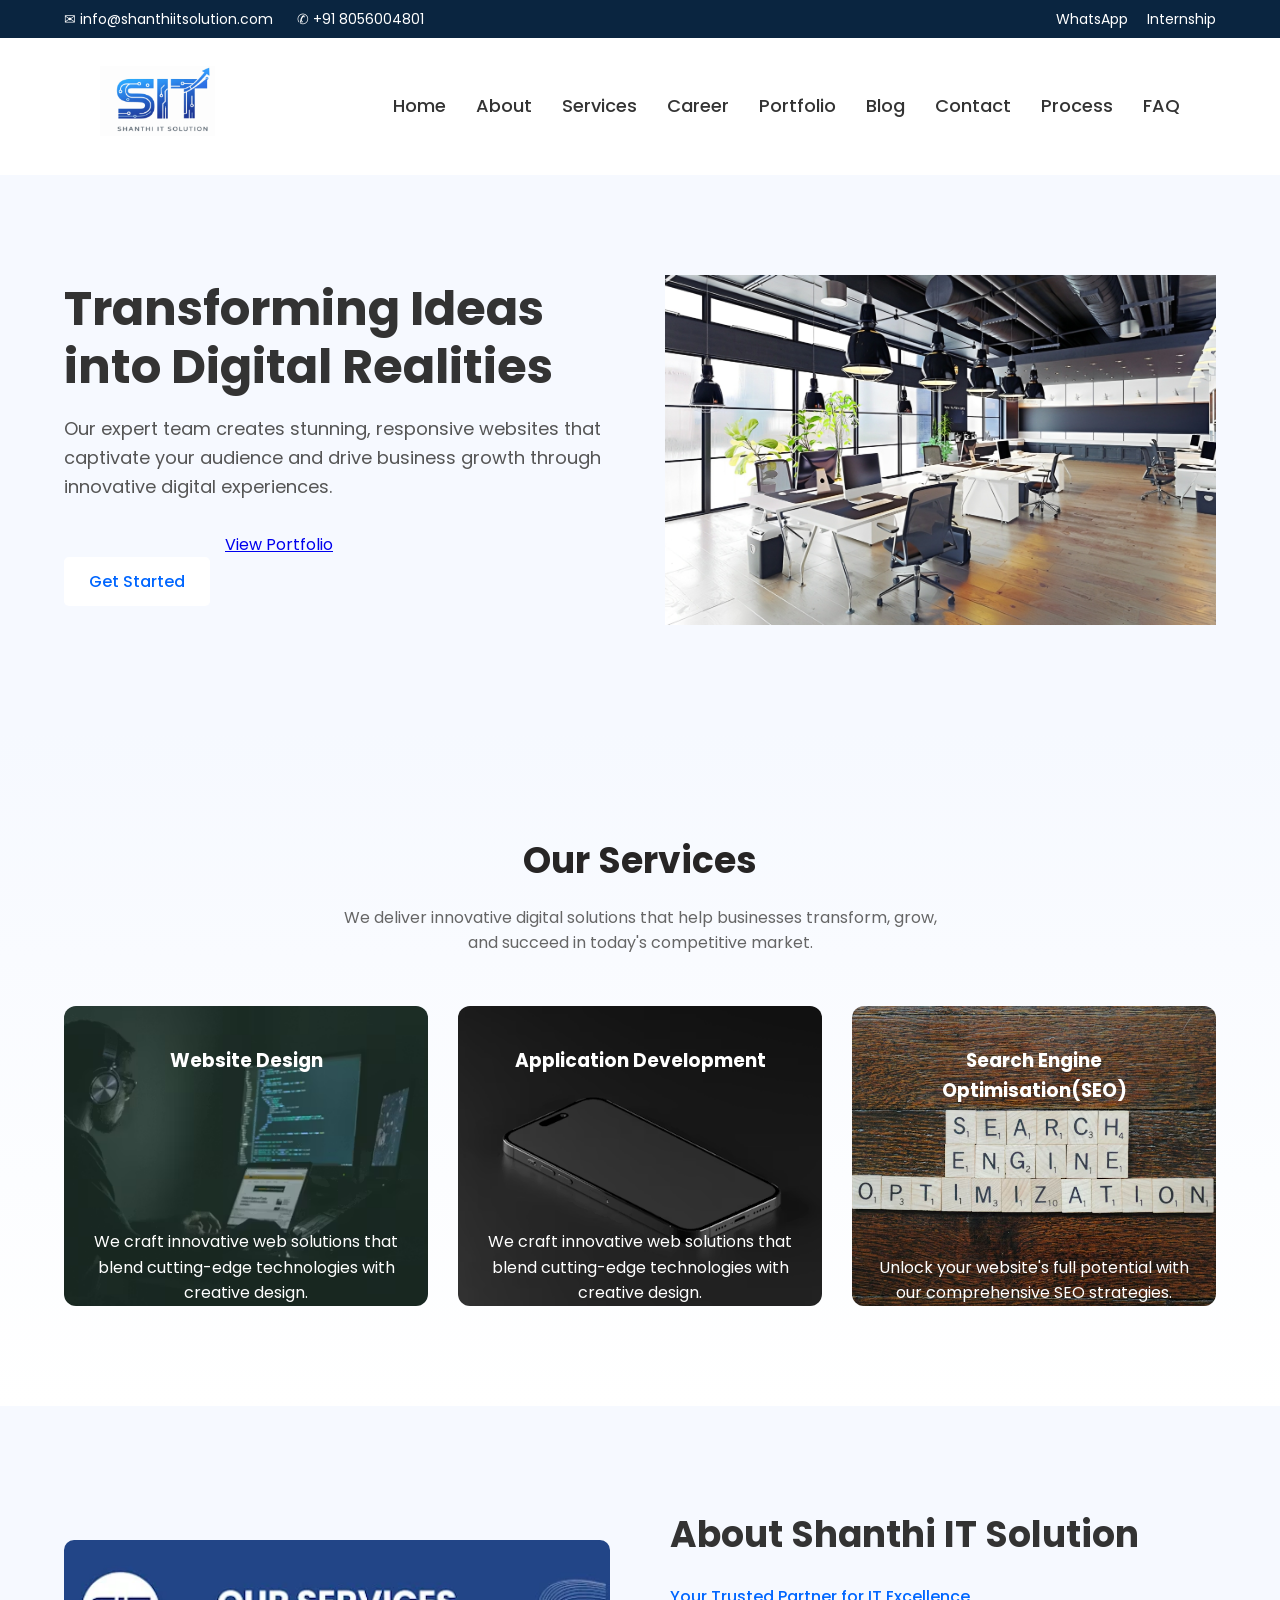
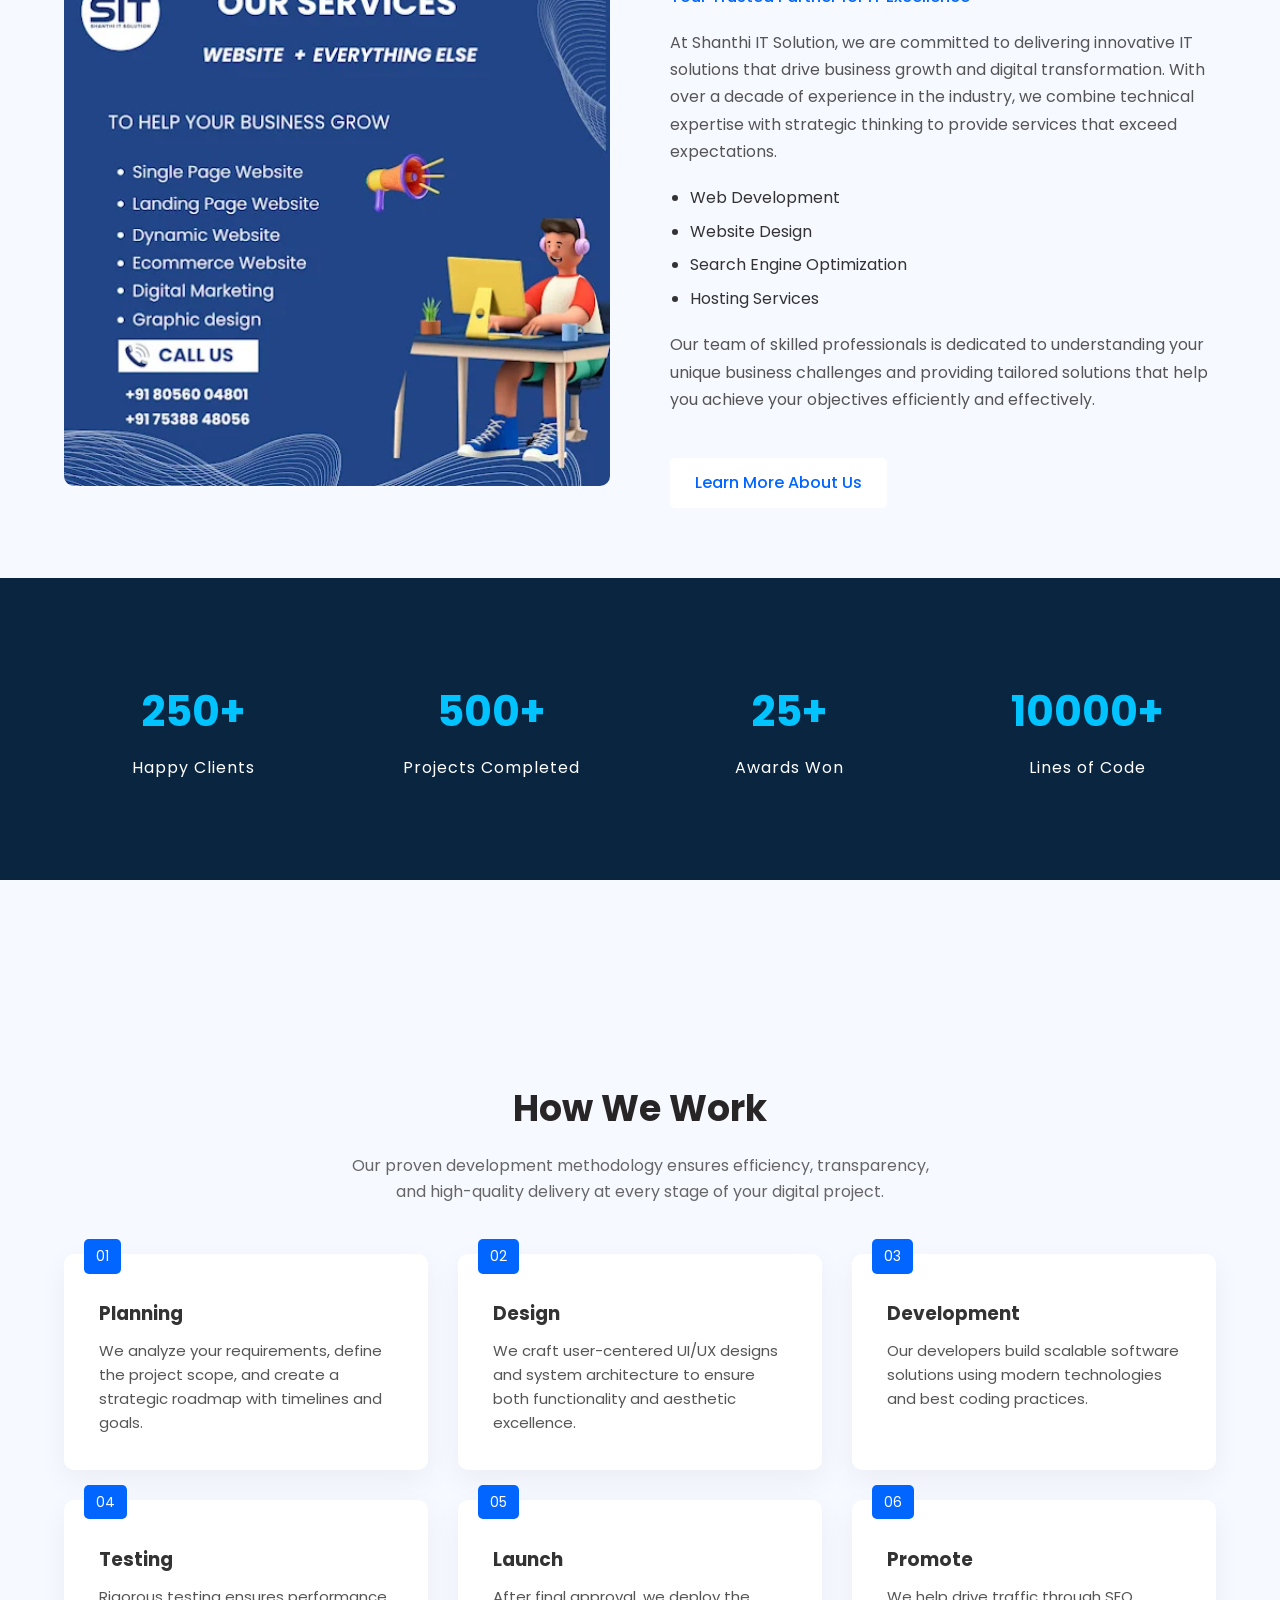
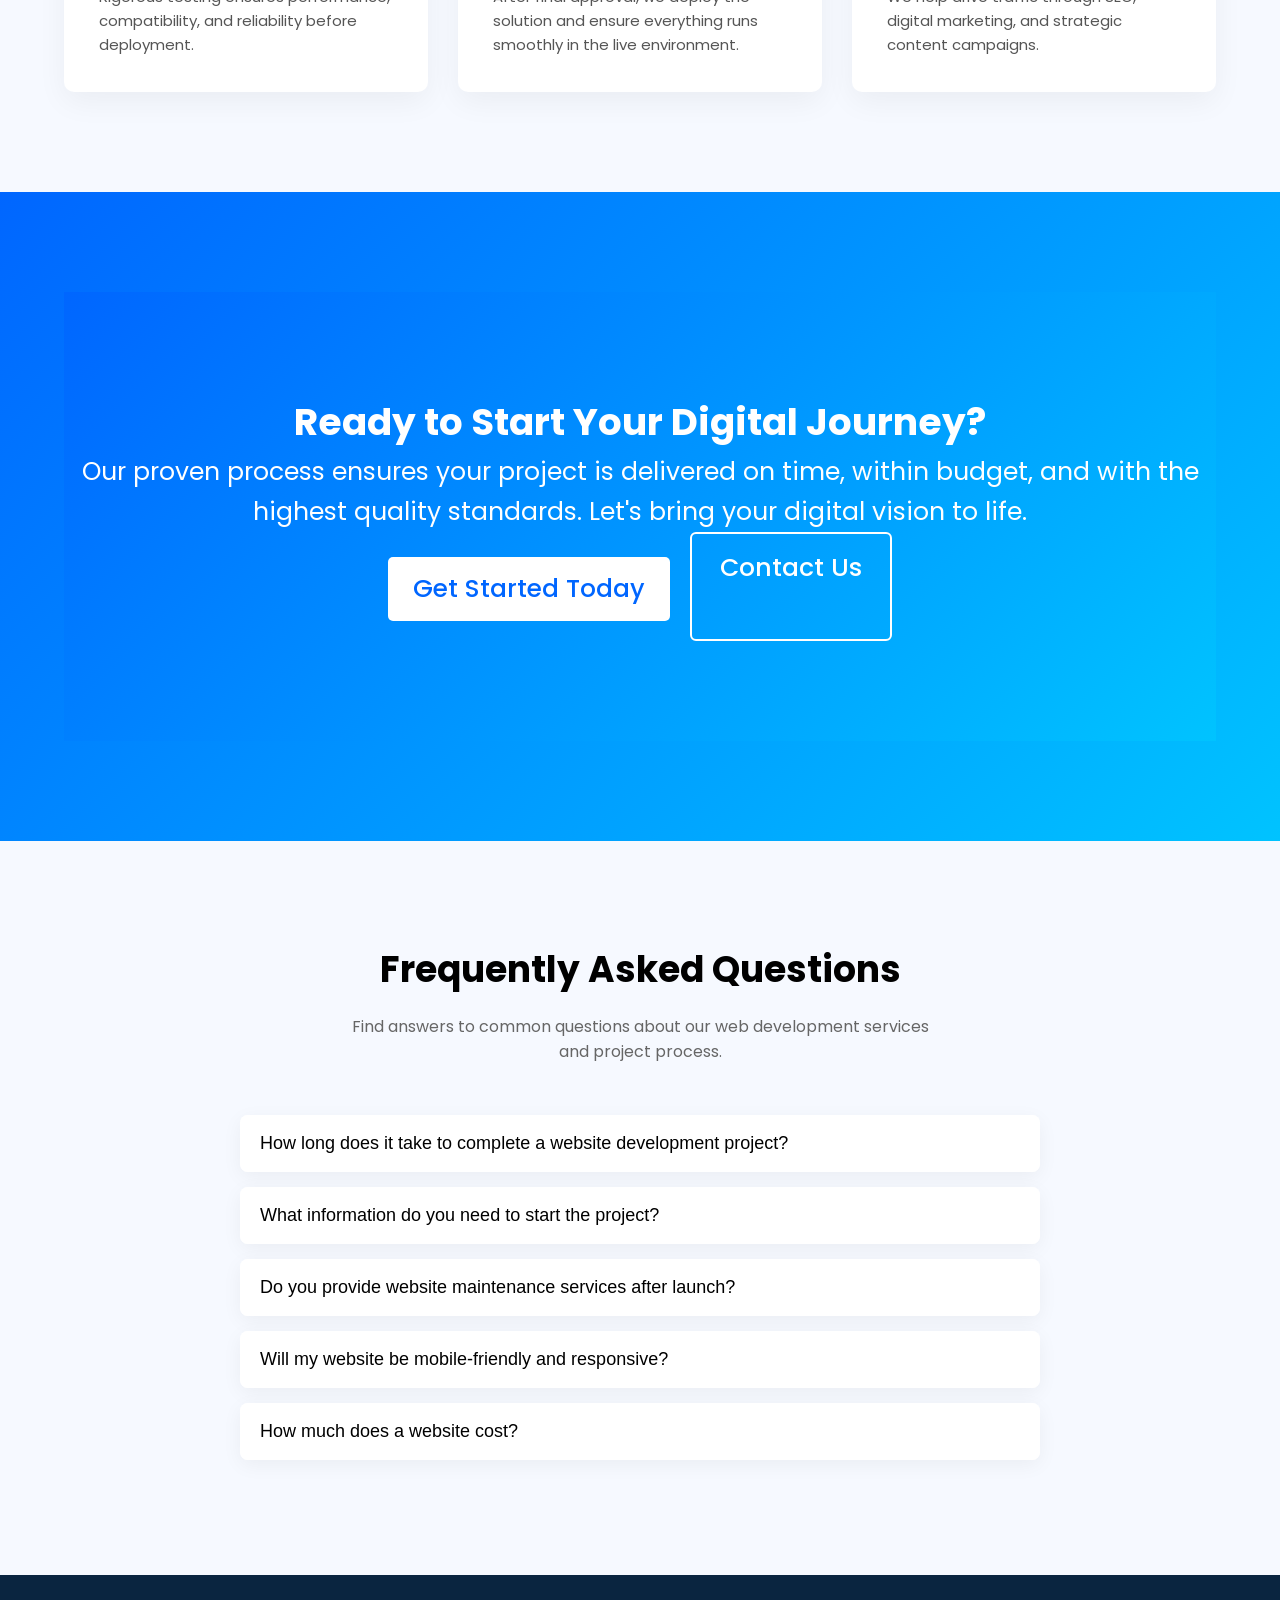
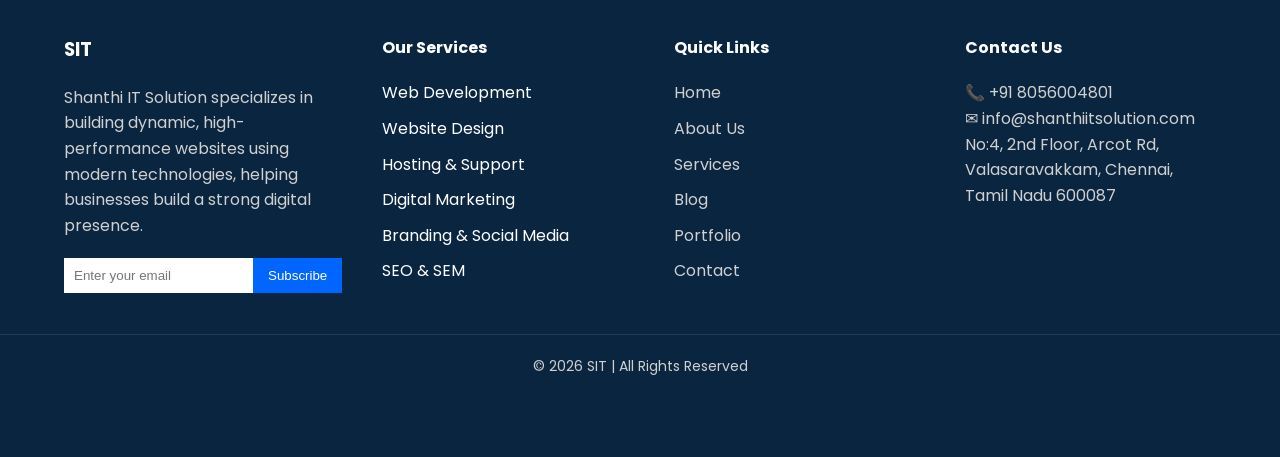
<file: index.html>
<!DOCTYPE html>
<html lang="en">

<head>

<meta charset="UTF-8">
<meta name="viewport" content="width=device-width, initial-scale=1.0">

<title>Shanthi IT Solution | Digital Transformation Company</title>

<link rel="stylesheet" href="css/style.css">
<link rel="stylesheet" href="css/responsive.css">

<link rel="preconnect" href="https://fonts.googleapis.com">
<link href="https://fonts.googleapis.com/css2?family=Poppins:wght@300;400;500;600;700&display=swap" rel="stylesheet">

</head>

<div>


<!-- TOP BAR -->

<div class="topbar">

<div class="container">

<div class="contact-left">

<span>✉ info@shanthiitsolution.com</span>
<span>✆ +91 8056004801</span>

</div>

<div class="contact-right">

<a href="#">WhatsApp</a>
<a href="#">Internship</a>

</div>

</div>

</div>



<!-- NAVBAR -->

<header class="navbar">

<div class="container nav-container">

<div class="logo">
<a href="index.html">
<img src="images/sit-logo.png" alt="SIT Logo">
</a>
</div>
<nav>

<ul class="nav-menu">

<li><a href="index.html">Home</a></li>
<li><a href="about.html">About</a></li>
<li><a href="services.html">Services</a></li>
<li><a href="#career">Career</a></li>
<li><a href="portfolio.html">Portfolio</a></li>
<li><a href="blog.html">Blog</a></li>
<li><a href="contact.html">Contact</a></li>
<li><a href="#process">Process</a></li>
<li><a href="#faq">FAQ</a></li>

</ul>

</nav>


<div class="menu-toggle">&#9776;

</div>

</header>



<!-- HERO SECTION -->

<section class="hero">

<div class="container hero-grid">

<div class="hero-text">

<h1>
Transforming Ideas into Digital Realities
</h1>

<p>

Our expert team creates stunning, responsive websites
that captivate your audience and drive business growth
through innovative digital experiences.

</p>

<div class="hero-buttons">

<a href="#" class="btn-primary">Get Started</a>

<a href="#" class="btn-outline">View Portfolio</a>

</div>

</div>


<div class="hero-image">

<img src="images/image1.jpg" alt="IT Solutions">

</div>

</div>

</section>





<section id="services" class="services">

<div class="container">

<div class="section-header">
<h2 class="our-services-h2">Our Services</h2>
<p>
We deliver innovative digital solutions that help businesses
transform, grow, and succeed in today's competitive market.
</p>
</div>

<div class="services-grid">

<!-- CARD 1 -->
<div class="featured-card">
<div class="card-overlay">
<h3 class="web-development">Website Design</h3>
<p>
We craft innovative web solutions that blend cutting-edge technologies with creative design.
</p>

</div>
</div>

<!-- CARD 2 -->
<div class="featured-card">
<div class="card-overlay">
<h3 class="web-development">Application Development</h3>
<p>
We craft innovative web solutions that blend cutting-edge technologies with creative design.
</p>

</div>
</div>

<!-- CARD 3 -->
<div class="featured-card">
<div class="card-overlay">
<h3 class="web-development">Search Engine Optimisation(SEO)</h3>
<p>
Unlock your website's full potential with our comprehensive SEO strategies.</p>

</div>
</div>

</div> <!-- services-grid -->

</div> <!-- container -->

</section>


<!-- ABOUT SECTION -->

<section id="about" class="about">

<div class="container about-grid">

<div class="about-image">

<img src="images/about.jpg" alt="About Shanthi IT Solution">

</div>


<div class="about-content">

<h2>About Shanthi IT Solution</h2>

<h4>Your Trusted Partner for IT Excellence</h4>

<p>
At Shanthi IT Solution, we are committed to delivering innovative IT solutions
that drive business growth and digital transformation. With over a decade
of experience in the industry, we combine technical expertise with strategic
thinking to provide services that exceed expectations.
</p>

<ul class="about-list">

<li>Web Development</li>
<li>Website Design</li>
<li>Search Engine Optimization</li>
<li>Hosting Services</li>

</ul>

<p>
Our team of skilled professionals is dedicated to understanding your
unique business challenges and providing tailored solutions that help
you achieve your objectives efficiently and effectively.
</p>

<a href="#" class="btn-primary">Learn More About Us</a>

</div>

</div>

<!-- STATISTICS SECTION -->
<section id="portfolio" class="portfolio">

<section class="stats">

<div class="container stats-grid">

<div class="stat-box">

<h2 class="counter" data-target="250">250+</h2>
<p>Happy Clients</p>

</div>


<div class="stat-box">

<h2 class="counter" data-target="500">500+</h2>
<p>Projects Completed</p>

</div>


<div class="stat-box">

<h2 class="counter" data-target="25">25+</h2>
<p>Awards Won</p>

</div>


<div class="stat-box">

<h2 class="counter" data-target="10000">10000+</h2>
<p>Lines of Code</p>

</div>

</div>

</section>
</section>

</section>


<!-- WORK PROCESS SECTION -->


<section id="process" class="process">

<div class="container">

<div class="section-header">

<h2 class="our-services-h2">How We Work</h2>

<p>
Our proven development methodology ensures efficiency,
transparency, and high-quality delivery at every stage
of your digital project.
</p>

</div>


<div class="process-grid">

<div class="process-card">

<span class="step-number">01</span>

<h3>Planning</h3>

<p>
We analyze your requirements, define the project scope,
and create a strategic roadmap with timelines and goals.
</p>

</div>


<div class="process-card">

<span class="step-number">02</span>

<h3>Design</h3>

<p>
We craft user-centered UI/UX designs and system architecture
to ensure both functionality and aesthetic excellence.
</p>

</div>


<div class="process-card">

<span class="step-number">03</span>

<h3>Development</h3>

<p>
Our developers build scalable software solutions using
modern technologies and best coding practices.
</p>

</div>


<div class="process-card">

<span class="step-number">04</span>

<h3>Testing</h3>

<p>
Rigorous testing ensures performance, compatibility,
and reliability before deployment.
</p>

</div>


<div class="process-card">

<span class="step-number">05</span>

<h3>Launch</h3>

<p>
After final approval, we deploy the solution and ensure
everything runs smoothly in the live environment.
</p>

</div>


<div class="process-card">

<span class="step-number">06</span>

<h3>Promote</h3>

<p>
We help drive traffic through SEO, digital marketing,
and strategic content campaigns.
</p>

</div>

</div>

</div>

</section>

<!-- CALL TO ACTION SECTION -->

<section id="blog" class="blog">

<div class="container blog">

<h2>Ready to Start Your Digital Journey?</h2>

<p>
Our proven process ensures your project is delivered on time,
within budget, and with the highest quality standards.
Let's bring your digital vision to life.
</p>

<div class="blog-buttons">

<a href="#contact" class="btn-primary">Get Started Today</a>

<a href="#contact" class="btn-outline-light">Contact Us</a>

</div>

</div>

</section>

<!-- FAQ SECTION -->

<section id="faq" class="faq">

<div class="container">

<div class="section-header">

<h2>Frequently Asked Questions</h2>

<p>
Find answers to common questions about our web development
services and project process.
</p>

</div>

<div class="faq-container">

<div class="faq-item">

<button class="faq-question">
How long does it take to complete a website development project?
</button>

<div class="faq-answer">
<p>
The timeline depends on the complexity of the project.
A standard business website typically takes 2–4 weeks,
while complex platforms may take longer.
</p>
</div>

</div>


<div class="faq-item">

<button class="faq-question">
What information do you need to start the project?
</button>

<div class="faq-answer">
<p>
We usually require your business details, branding materials,
content, feature requirements, and examples of websites you like.
</p>
</div>

</div>


<div class="faq-item">

<button class="faq-question">
Do you provide website maintenance services after launch?
</button>

<div class="faq-answer">
<p>
Yes. We offer ongoing maintenance, updates, security monitoring,
and technical support to ensure your website runs smoothly.
</p>
</div>

</div>


<div class="faq-item">

<button class="faq-question">
Will my website be mobile-friendly and responsive?
</button>

<div class="faq-answer">
<p>
Absolutely. Every website we build is optimized for all devices
including desktops, tablets, and smartphones.
</p>
</div>

</div>


<div class="faq-item">

<button class="faq-question">
How much does a website cost?
</button>

<div class="faq-answer">
<p>
Pricing varies depending on the scope, features, and complexity
of the website. Contact us for a customized quote.
</p>
</div>

</div>

</div>

</div>

</section>

<!-- FOOTER -->

<footer class="footer">

<div class="container footer-grid">

<!-- COLUMN 1 -->

<div class="footer-about">

<h3>SIT</h3>

<p>
Shanthi IT Solution specializes in building dynamic,
high-performance websites using modern technologies,
helping businesses build a strong digital presence.
</p>

<div class="newsletter">

<input type="email" placeholder="Enter your email">
<button>Subscribe</button>

</div>

</div>


<!-- COLUMN 2 -->

<div class="footer-services">

<h4>Our Services</h4>

<ul>

<li>Web Development</li>
<li>Website Design</li>
<li>Hosting & Support</li>
<li>Digital Marketing</li>
<li>Branding & Social Media</li>
<li>SEO & SEM</li>

</ul>

</div>


<!-- COLUMN 3 -->

<div class="footer-links">

<h4>Quick Links</h4>

<ul>

<li><a href="index.html">Home</a></li>
<li><a href="about.html">About Us</a></li>
<li><a href="services.html">Services</a></li>
<li><a href="blog.html">Blog</a></li>
<li><a href="portfolio.html">Portfolio</a></li>
<li><a href="contact.html">Contact</a></li>

</ul>

</div>


<!-- COLUMN 4 -->
 <section id="career" class="career">
<section id="contact" class="contact">
<div class="footer-contact">

<h4>Contact Us</h4>

<p>📞 +91 8056004801</p>

<p>✉ info@shanthiitsolution.com</p>

<p>
No:4, 2nd Floor, Arcot Rd,<br>
Valasaravakkam, Chennai,<br>
Tamil Nadu 600087
</p>

</div>
</section>
</section>

</div>


<div class="footer-bottom">

<p>© 2026 SIT | All Rights Reserved</p>

</div>

</footer>

<script src="js/script.js"></script>

<script>
document.addEventListener("DOMContentLoaded", () => {

  const cards = document.querySelectorAll('.featured-card');

  const observer = new IntersectionObserver((entries, observer) => {
    entries.forEach((entry) => {
      if(entry.isIntersecting){
        entry.target.classList.add('show');
        observer.unobserve(entry.target);
      }
    });
  }, {
    threshold: 0.2
  });

  cards.forEach((card) => {
    observer.observe(card);
  });

});


</script>
</body>
</html>
</file>
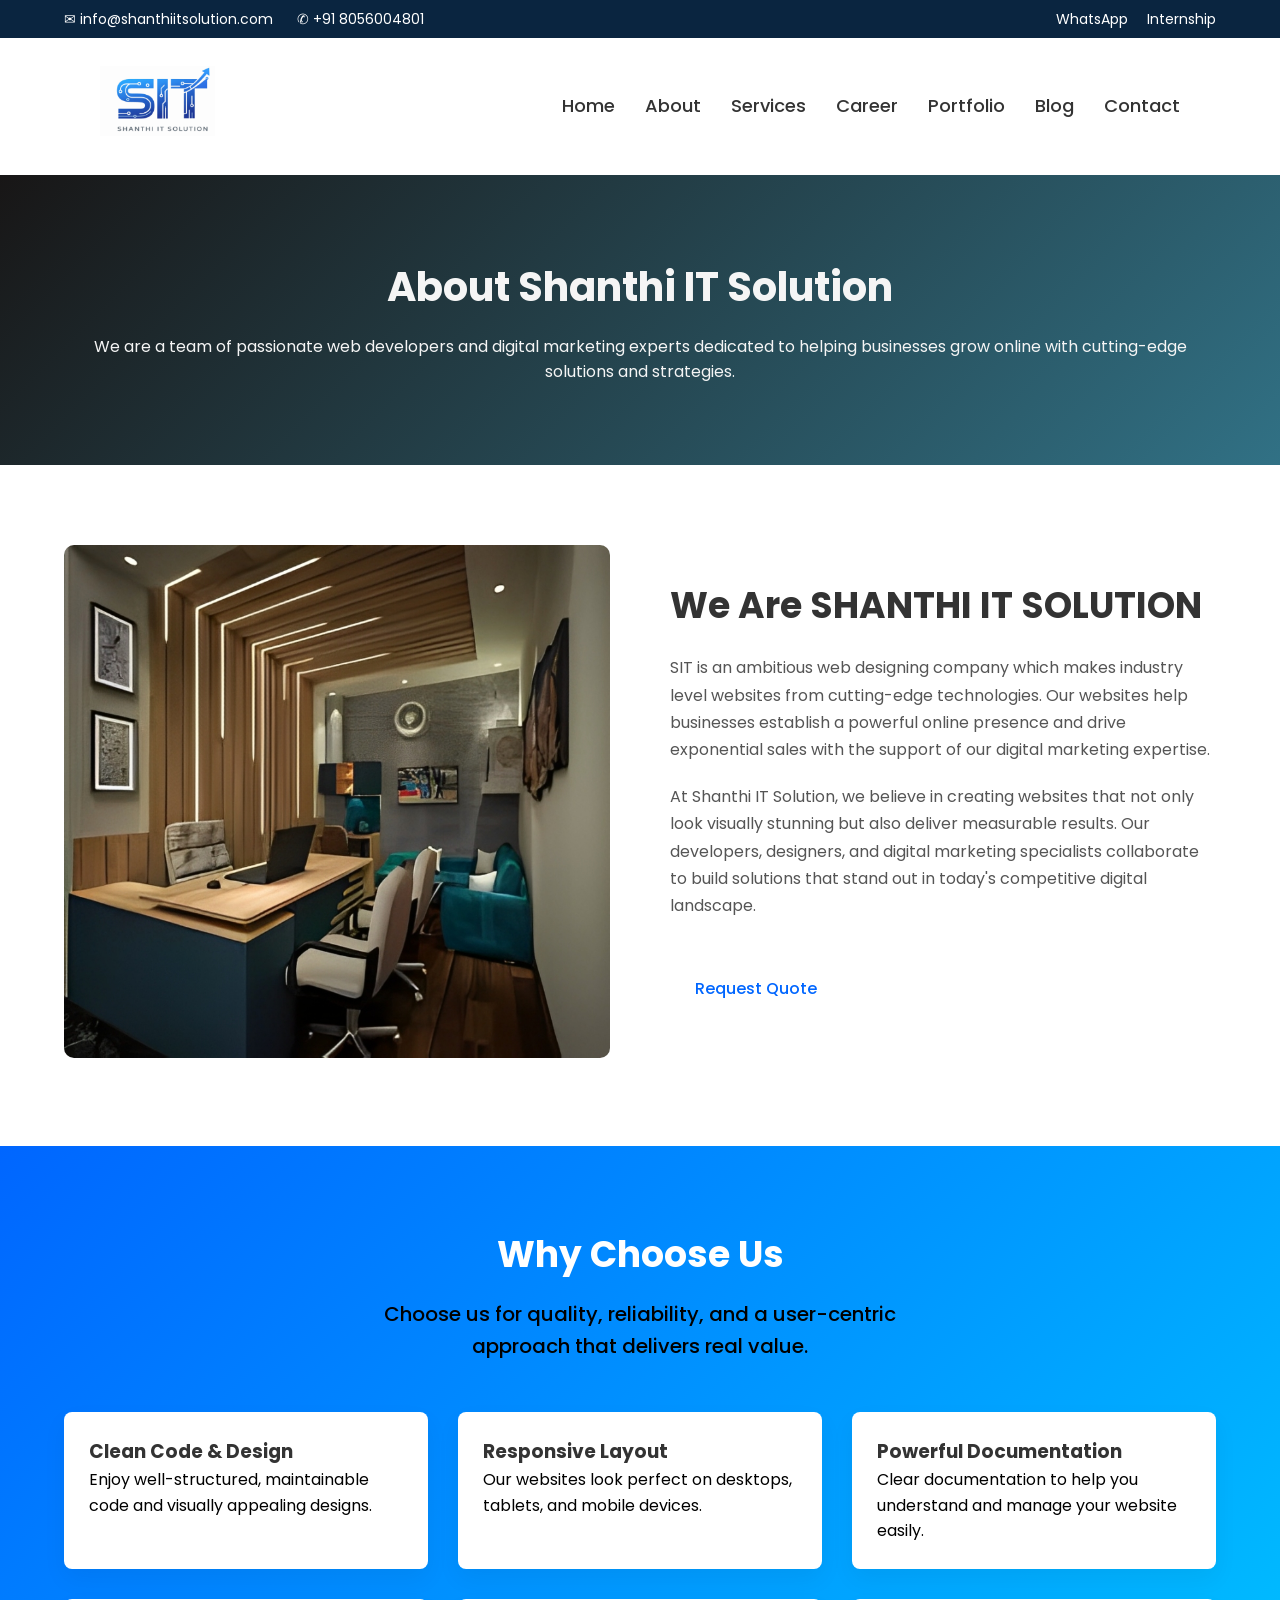
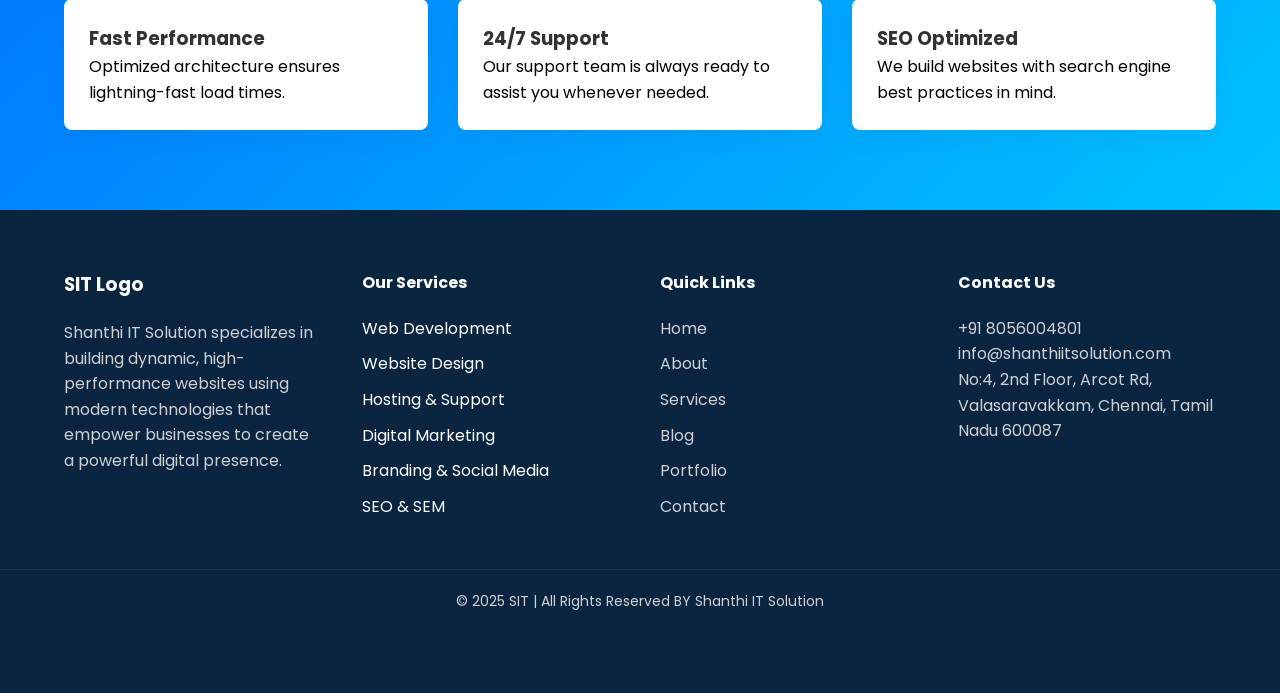
<file: about.html>
<!DOCTYPE html>
<html lang="en">

<head>
<meta charset="UTF-8">
<meta name="viewport" content="width=device-width, initial-scale=1.0">

<title>About | Shanthi IT Solution</title>

<link rel="stylesheet" href="css/style.css">
<link rel="stylesheet" href="css/responsive.css">

<link href="https://fonts.googleapis.com/css2?family=Poppins:wght@300;400;500;600;700&display=swap" rel="stylesheet">

</head>

<body>

<!-- TOP BAR -->

<div class="topbar">
<div class="container">

<div class="contact-left">
<span>✉ info@shanthiitsolution.com</span>
<span>✆ +91 8056004801</span>
</div>

<div class="contact-right">
<a href="#">WhatsApp</a>
<a href="#">Internship</a>
</div>

</div>
</div>


<!-- NAVBAR -->

<header class="navbar">

<div class="container nav-container">

<div class="logo">

<img src="images/sit-logo.png" alt="SIT Logo">

</div>

<nav>
<ul class="nav-menu">

<li><a href="index.html">Home</a></li>
<li><a href="about.html">About</a></li>
<li><a href="services.html">Services</a></li>
<li><a href="#">Career</a></li>
<li><a href="portfolio.html">Portfolio</a></li>
<li><a href="blog.html">Blog</a></li>
<li><a href="contact.html">Contact</a></li>

</ul>
</nav>

<div class="menu-toggle">&#9776;

</div>


</div>

</header>


<!-- PAGE HEADER -->

<section class="page-header">

<div class="container">

<h1>About Shanthi IT Solution</h1>

<p>
We are a team of passionate web developers and digital marketing experts dedicated
to helping businesses grow online with cutting-edge solutions and strategies.
</p>

</div>

</section>


<!-- ABOUT CONTENT -->

<section class="about-section">

<div class="container about-grid">

<div class="about-image">

<img src="images/office.jpg" alt="Shanthi IT Office">

</div>


<div class="about-content">

<h2>We Are SHANTHI IT SOLUTION</h2>

<p>
SIT is an ambitious web designing company which makes industry level websites
from cutting-edge technologies. Our websites help businesses establish
a powerful online presence and drive exponential sales with the support
of our digital marketing expertise.
</p>

<p>
At Shanthi IT Solution, we believe in creating websites that not only look
visually stunning but also deliver measurable results. Our developers,
designers, and digital marketing specialists collaborate to build solutions
that stand out in today's competitive digital landscape.
</p>

<a href="#" class="btn-primary">Request Quote</a>

</div>

</div>

</section>


<!-- WHY CHOOSE US -->

<section class="why-section">

<div class="container">

<div class="section-header">

<h2>Why Choose Us</h2>

<p class="whyp">Choose us for quality, reliability, and a user-centric approach that delivers real value.</p>

</div>


<div class="why-grid">

<div class="why-card">
<h3>Clean Code & Design</h3>
<p>Enjoy well-structured, maintainable code and visually appealing designs.</p>
</div>

<div class="why-card">
<h3>Responsive Layout</h3>
<p>Our websites look perfect on desktops, tablets, and mobile devices.</p>
</div>

<div class="why-card">
<h3>Powerful Documentation</h3>
<p>Clear documentation to help you understand and manage your website easily.</p>
</div>

<div class="why-card">
<h3>Fast Performance</h3>
<p>Optimized architecture ensures lightning-fast load times.</p>
</div>

<div class="why-card">
<h3>24/7 Support</h3>
<p>Our support team is always ready to assist you whenever needed.</p>
</div>

<div class="why-card">
<h3>SEO Optimized</h3>
<p>We build websites with search engine best practices in mind.</p>
</div>

</div>

</div>

</section>


<!-- FOOTER -->

<footer class="footer">

<div class="container footer-grid">

<div class="footer-about">

<h3>SIT Logo</h3>

<p>
Shanthi IT Solution specializes in building dynamic, high-performance websites
using modern technologies that empower businesses to create a powerful digital presence.
</p>

</div>


<div class="footer-services">

<h4>Our Services</h4>

<ul>
<li>Web Development</li>
<li>Website Design</li>
<li>Hosting & Support</li>
<li>Digital Marketing</li>
<li>Branding & Social Media</li>
<li>SEO & SEM</li>
</ul>

</div>


<div class="footer-links">

<h4>Quick Links</h4>

<ul>
<li><a href="index.html">Home</a></li>
<li><a href="about.html">About</a></li>
<li><a href="services.html">Services</a></li>
<li><a href="blog.html">Blog</a></li>
<li><a href="portfolio.html">Portfolio</a></li>
<li><a href="contact.html">Contact</a></li>
</ul>

</div>


<div class="footer-contact">

<h4>Contact Us</h4>

<p>+91 8056004801</p>
<p>info@shanthiitsolution.com</p>

<p>
No:4, 2nd Floor, Arcot Rd, Valasaravakkam,
Chennai, Tamil Nadu 600087
</p>

</div>

</div>


<div class="footer-bottom">
<p>© 2025 SIT | All Rights Reserved BY Shanthi IT Solution</p>
</div>

</footer>

<script src="js/script.js"></script>

<script>
document.addEventListener("DOMContentLoaded", () => {

  const cards = document.querySelectorAll('.featured-card');

  const observer = new IntersectionObserver((entries, observer) => {
    entries.forEach((entry) => {
      if(entry.isIntersecting){
        entry.target.classList.add('show');
        observer.unobserve(entry.target);
      }
    });
  }, {
    threshold: 0.2
  });

  cards.forEach((card) => {
    observer.observe(card);
  });

});
</script>

</body>
</html>
</file>
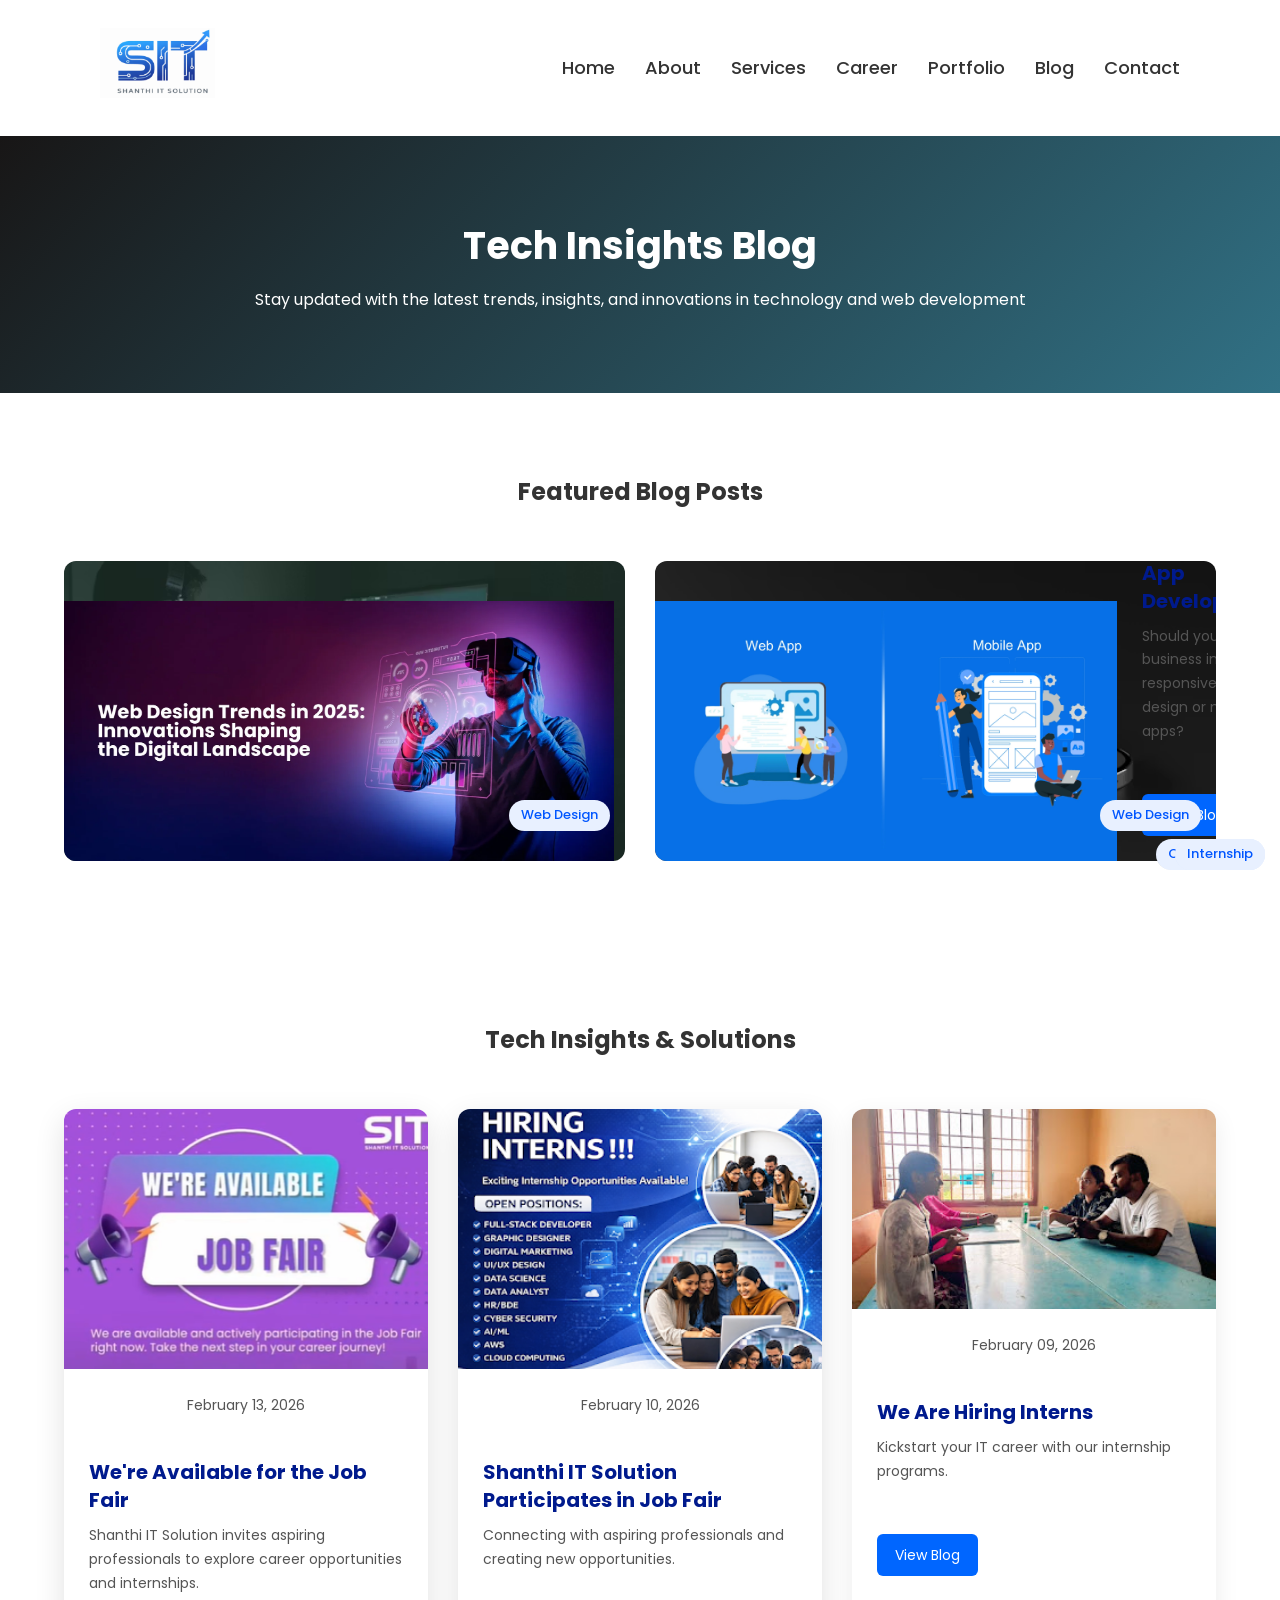
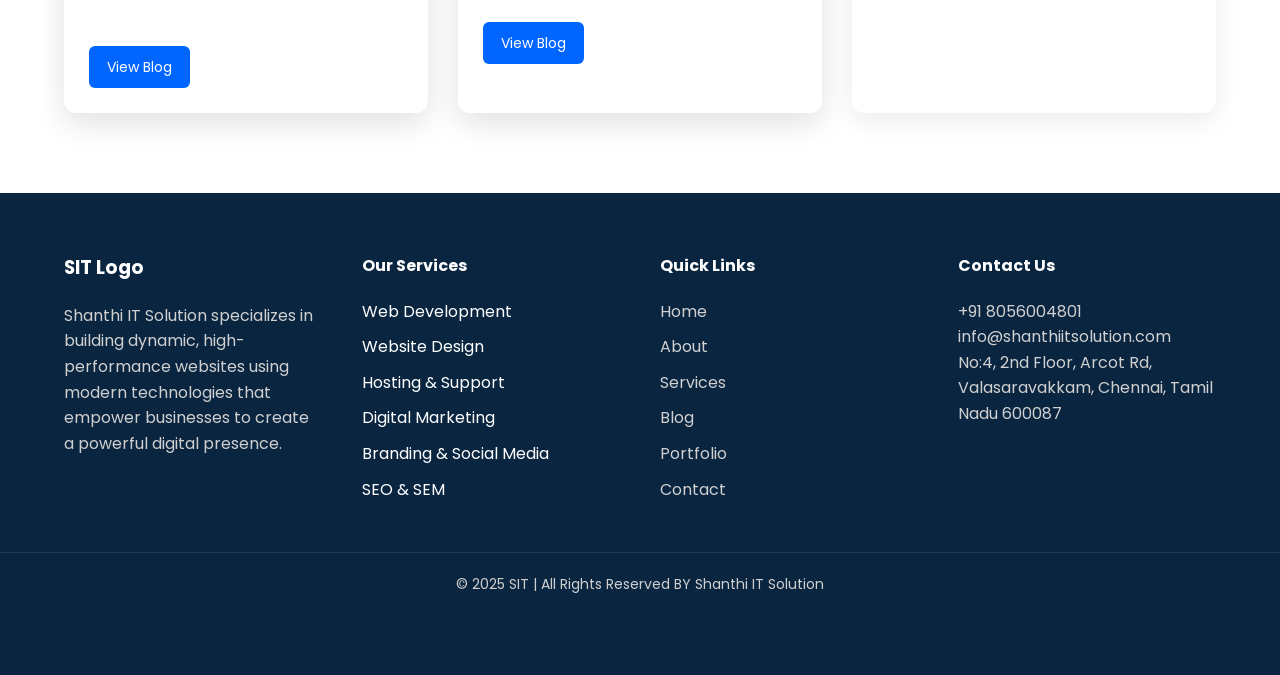
<file: blog.html>
<!DOCTYPE html>
<html lang="en">

<head>

<meta charset="UTF-8">
<meta name="viewport" content="width=device-width, initial-scale=1.0">

<title>Blog | Shanthi IT Solution</title>

<link rel="stylesheet" href="css/style.css">
<link rel="stylesheet" href="css/responsive.css">

<link href="https://fonts.googleapis.com/css2?family=Poppins:wght@300;400;500;600;700&display=swap" rel="stylesheet">

</head>

<body>

        
<header class="navbar">

<div class="container nav-container">

<div class="logo">

<img src="images/sit-logo.png" alt="SIT Logo">

</div>

<nav>
<ul class="nav-menu">

<li><a href="index.html">Home</a></li>
<li><a href="about.html">About</a></li>
<li><a href="services.html">Services</a></li>
<li><a href="#">Career</a></li>
<li><a href="portfolio.html">Portfolio</a></li>
<li><a href="blog.html">Blog</a></li>
<li><a href="contact.html">Contact</a></li>

</ul>
</nav>

<div class="menu-toggle">&#9776;

</div>


</div>

</header>


<!-- PAGE HEADER -->

<section class="blog-hero">

<div class="container">

<h1>Tech Insights Blog</h1>

<p>
Stay updated with the latest trends, insights, and innovations
in technology and web development
</p>

</div>

</section>



<!-- FEATURED BLOG SECTION -->

<section class="blog-section">

<div class="container">

<h2 class="section-title">Featured Blog Posts</h2>

<div class="featured-grid">

<!-- CARD 1 -->
<div class="featured-card">

<img src="images/blogf.jpg" alt="blog image">

<div class="blog-content">

<span class="blog-category">Web Design</span>

<p class="blog-date">April 15, 2025</p>

<h3>Top 5 IT Solutions Every Small Business Needs in 2025</h3>

<p>
Explore the top IT solutions that are helping small businesses thrive in 2025.
</p>

<a href="#" class="blog-btn">View Blog</a>

</div>

</div>


<!-- CARD 2 -->
<div class="featured-card">

<img src="images/blog2.jpg" alt="blog image">

<div class="blog-content">

<span class="blog-category">Web Design</span>

<p class="blog-date">April 15, 2025</p>

<h3>Responsive Web Design vs Mobile App Development</h3>

<p>
Should your business invest in responsive web design or mobile apps?
</p>

<a href="#" class="blog-btn">View Blog</a>

</div>

</div>

</div>

</div>

</section>


<!--TECH INSIGHTS-->

<section class="blog-section">

<div class="container">

<h2 class="section-title">Tech Insights & Solutions</h2>

<div class="blog-grid">

<!-- BLOG CARD -->
<div class="blog-card">

<img src="images/blog3.png">

<div class="blog-content">

<span class="blog-category">Career Event</span>

<p class="blog-date">February 13, 2026</p>

<h3>We're Available for the Job Fair</h3>

<p>
Shanthi IT Solution invites aspiring professionals to explore career opportunities and internships.
</p>

<a href="#" class="blog-btn">View Blog</a>

</div>

</div>


<!-- BLOG CARD -->
<div class="blog-card">

<img src="images/blog4.png">

<div class="blog-content">

<span class="blog-category">Hiring</span>

<p class="blog-date">February 10, 2026</p>

<h3>Shanthi IT Solution Participates in Job Fair</h3>

<p>
Connecting with aspiring professionals and creating new opportunities.
</p>

<a href="#" class="blog-btn">View Blog</a>

</div>

</div>


<!-- BLOG CARD -->
<div class="blog-card">

<img src="images/blog5.png">

<div class="blog-content">

<span class="blog-category">Internship</span>

<p class="blog-date">February 09, 2026</p>

<h3>We Are Hiring Interns</h3>

<p>
Kickstart your IT career with our internship programs.
</p>

<a href="#" class="blog-btn">View Blog</a>

</div>

</div>

</div>

</div>

</section>

<!-- BLOG CARD -->




<!-- BLOG CARD -->



</div>

</section>


<!-- FOOTER -->

<footer class="footer">

<div class="container footer-grid">

<div class="footer-about">

<h3>SIT Logo</h3>

<p>
Shanthi IT Solution specializes in building dynamic, high-performance websites
using modern technologies that empower businesses to create a powerful digital presence.
</p>

</div>


<div class="footer-services">

<h4>Our Services</h4>

<ul>
<li>Web Development</li>
<li>Website Design</li>
<li>Hosting & Support</li>
<li>Digital Marketing</li>
<li>Branding & Social Media</li>
<li>SEO & SEM</li>
</ul>

</div>


<div class="footer-links">

<h4>Quick Links</h4>

<ul>
<li><a href="index.html">Home</a></li>
<li><a href="about.html">About</a></li>
<li><a href="services.html">Services</a></li>
<li><a href="blog.html">Blog</a></li>
<li><a href="portfolio.html">Portfolio</a></li>
<li><a href="contact.html">Contact</a></li>
</ul>

</div>


<div class="footer-contact">

<h4>Contact Us</h4>

<p>+91 8056004801</p>
<p>info@shanthiitsolution.com</p>

<p>
No:4, 2nd Floor, Arcot Rd, Valasaravakkam,
Chennai, Tamil Nadu 600087
</p>

</div>

</div>


<div class="footer-bottom">
<p>© 2025 SIT | All Rights Reserved BY Shanthi IT Solution</p>
</div>

</footer>

<script src="js/script.js"></script>

<script>
document.addEventListener("DOMContentLoaded", () => {

  const cards = document.querySelectorAll('.featured-card');

  const observer = new IntersectionObserver((entries, observer) => {
    entries.forEach((entry) => {
      if(entry.isIntersecting){
        entry.target.classList.add('show');
        observer.unobserve(entry.target);
      }
    });
  }, {
    threshold: 0.2
  });

  cards.forEach((card) => {
    observer.observe(card);
  });

});
</script>

</body>
</html>
</file>
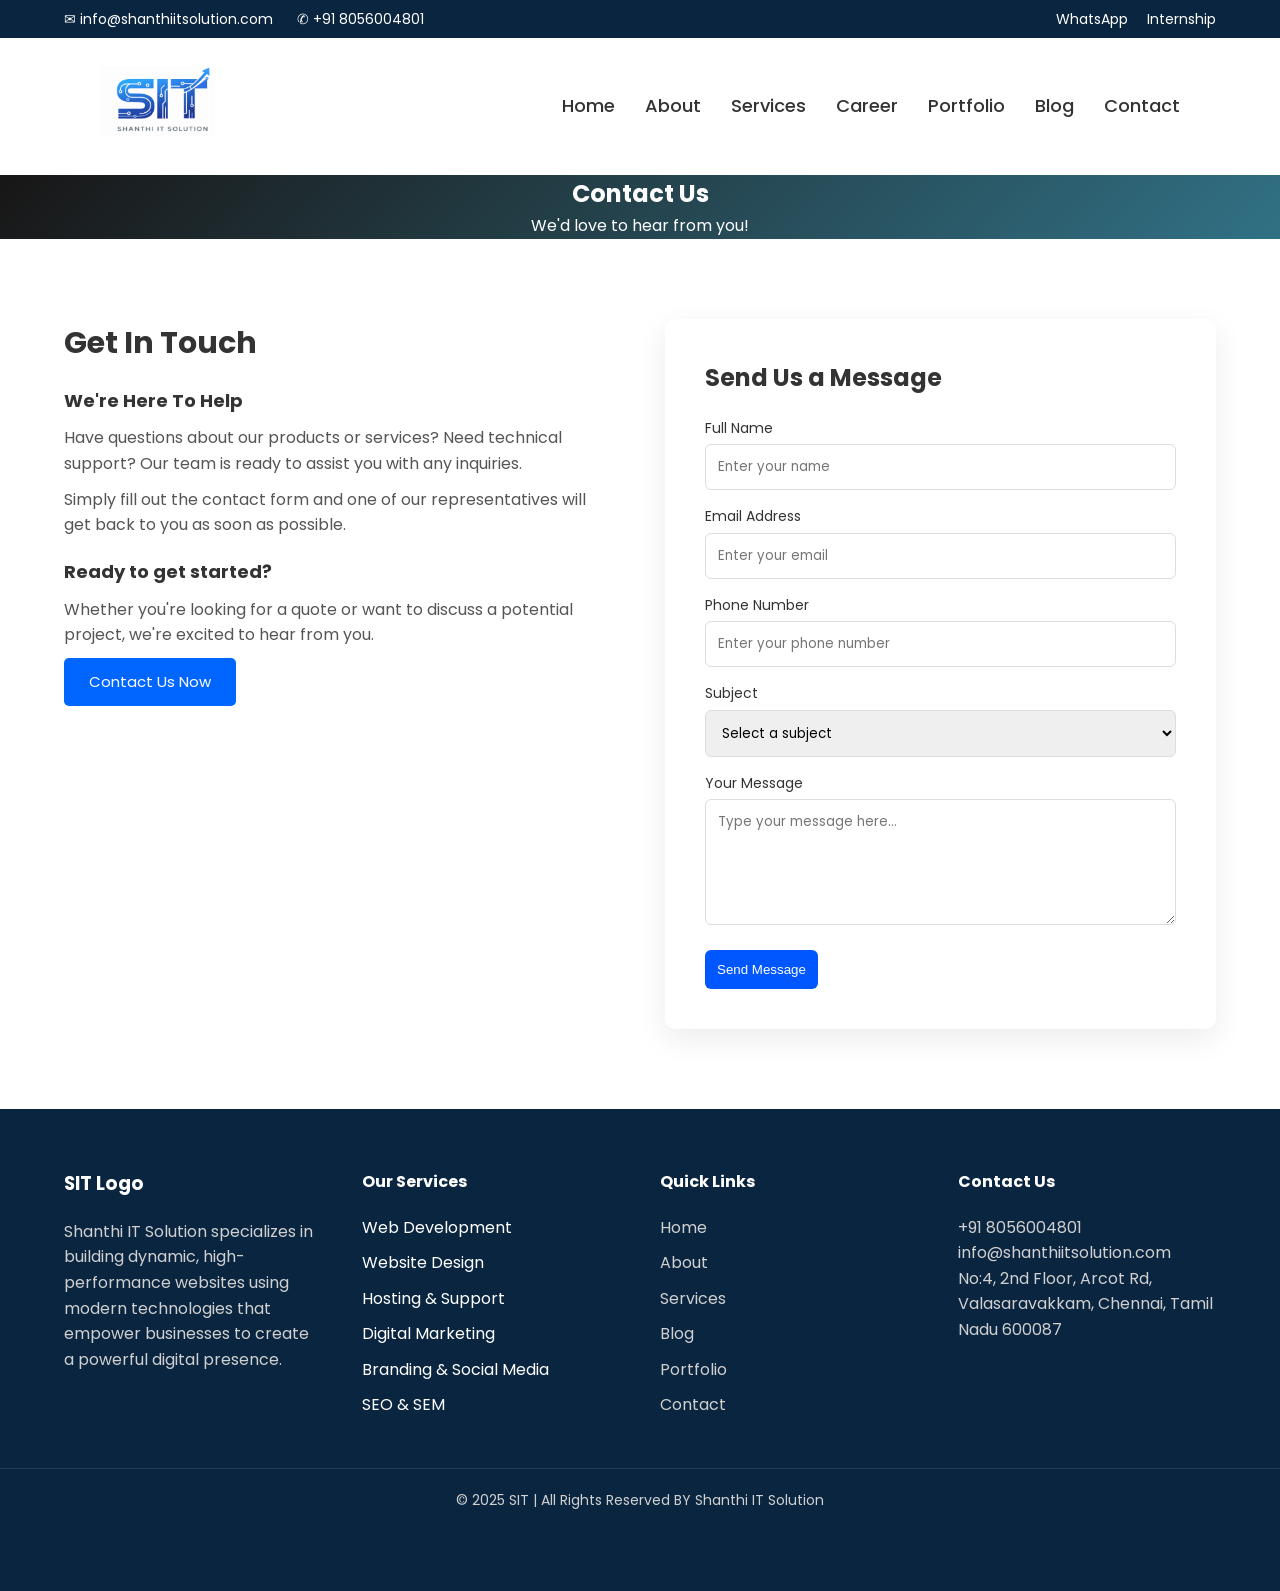
<file: contact.html>
<!DOCTYPE html>
<html lang="en">

<head>

<meta charset="UTF-8">
<meta name="viewport" content="width=device-width, initial-scale=1.0">

<title>Contact | Shanthi IT Solution</title>

<link rel="stylesheet" href="css/style.css">
<link rel="stylesheet" href="css/responsive.css">

<link href="https://fonts.googleapis.com/css2?family=Poppins:wght@300;400;500;600;700&display=swap" rel="stylesheet">

</head>

<body>

    <!-- TOP BAR -->

<div class="topbar">
<div class="container">

<div class="contact-left">
<span>✉ info@shanthiitsolution.com</span>
<span>✆ +91 8056004801</span>
</div>

<div class="contact-right">
<a href="#">WhatsApp</a>
<a href="#">Internship</a>
</div>

</div>
</div>

    <header class="navbar">

<div class="container nav-container">

<div class="logo">

<img src="images/sit-logo.png" alt="SIT Logo">

</div>

<nav>
<ul class="nav-menu">

<li><a href="index.html">Home</a></li>
<li><a href="about.html">About</a></li>
<li><a href="services.html">Services</a></li>
<li><a href="#">Career</a></li>
<li><a href="portfolio.html">Portfolio</a></li>
<li><a href="blog.html">Blog</a></li>
<li><a href="contact.html">Contact</a></li>

</ul>
</nav>


<div class="menu-toggle">&#9776;

</div>


</div>

</header>



<!-- CONTACT HERO -->

<section class="contact-hero">

<div class="container">

<h1>Contact Us</h1>
<p>We'd love to hear from you!</p>

</div>

</section>



<!-- CONTACT SECTION -->

<section class="contact-section">

<div class="container contact-grid">


<!-- LEFT SIDE -->

<div class="contact-info">

<h2>Get In Touch</h2>

<h4>We're Here To Help</h4>

<p>
Have questions about our products or services? Need technical support?
Our team is ready to assist you with any inquiries.
</p>

<p>
Simply fill out the contact form and one of our representatives
will get back to you as soon as possible.
</p>

<h4>Ready to get started?</h4>

<p>
Whether you're looking for a quote or want to discuss
a potential project, we're excited to hear from you.
</p>

<a href="#" class="btn-primary-contact">Contact Us Now</a>

</div>



<!-- CONTACT FORM -->

<div class="contact-form">

<h2>Send Us a Message</h2>

<form>

<div class="form-group">

<label>Full Name</label>
<input type="text" placeholder="Enter your name">

</div>


<div class="form-group">

<label>Email Address</label>
<input type="email" placeholder="Enter your email">

</div>


<div class="form-group">

<label>Phone Number</label>
<input type="text" placeholder="Enter your phone number">

</div>


<div class="form-group">

<label>Subject</label>

<select>

<option>Select a subject</option>
<option>General Inquiry</option>
<option>Project Discussion</option>
<option>Technical Support</option>
<option>Career</option>

</select>

</div>


<div class="form-group">

<label>Your Message</label>

<textarea rows="5" placeholder="Type your message here..."></textarea>

</div>


<button type="submit" class="contact-btn">
Send Message
</button>

</form>

</div>


</div>

</section>


<!-- FOOTER -->

<footer class="footer">

<div class="container footer-grid">

<div class="footer-about">

<h3>SIT Logo</h3>

<p>
Shanthi IT Solution specializes in building dynamic, high-performance websites
using modern technologies that empower businesses to create a powerful digital presence.
</p>

</div>


<div class="footer-services">

<h4>Our Services</h4>

<ul>
<li>Web Development</li>
<li>Website Design</li>
<li>Hosting & Support</li>
<li>Digital Marketing</li>
<li>Branding & Social Media</li>
<li>SEO & SEM</li>
</ul>

</div>


<div class="footer-links">

<h4>Quick Links</h4>

<ul>
<li><a href="index.html">Home</a></li>
<li><a href="about.html">About</a></li>
<li><a href="services.html">Services</a></li>
<li><a href="blog.html">Blog</a></li>
<li><a href="portfolio.html">Portfolio</a></li>
<li><a href="contact.html">Contact</a></li>
</ul>

</div>


<div class="footer-contact">

<h4>Contact Us</h4>

<p>+91 8056004801</p>
<p>info@shanthiitsolution.com</p>

<p>
No:4, 2nd Floor, Arcot Rd, Valasaravakkam,
Chennai, Tamil Nadu 600087
</p>

</div>

</div>


<div class="footer-bottom">
<p>© 2025 SIT | All Rights Reserved BY Shanthi IT Solution</p>
</div>

</footer>

<script src="js/script.js"></script>

<script>
document.addEventListener("DOMContentLoaded", () => {

  const cards = document.querySelectorAll('.featured-card');

  const observer = new IntersectionObserver((entries, observer) => {
    entries.forEach((entry) => {
      if(entry.isIntersecting){
        entry.target.classList.add('show');
        observer.unobserve(entry.target);
      }
    });
  }, {
    threshold: 0.2
  });

  cards.forEach((card) => {
    observer.observe(card);
  });

});
</script>

</body>
</html>
</file>
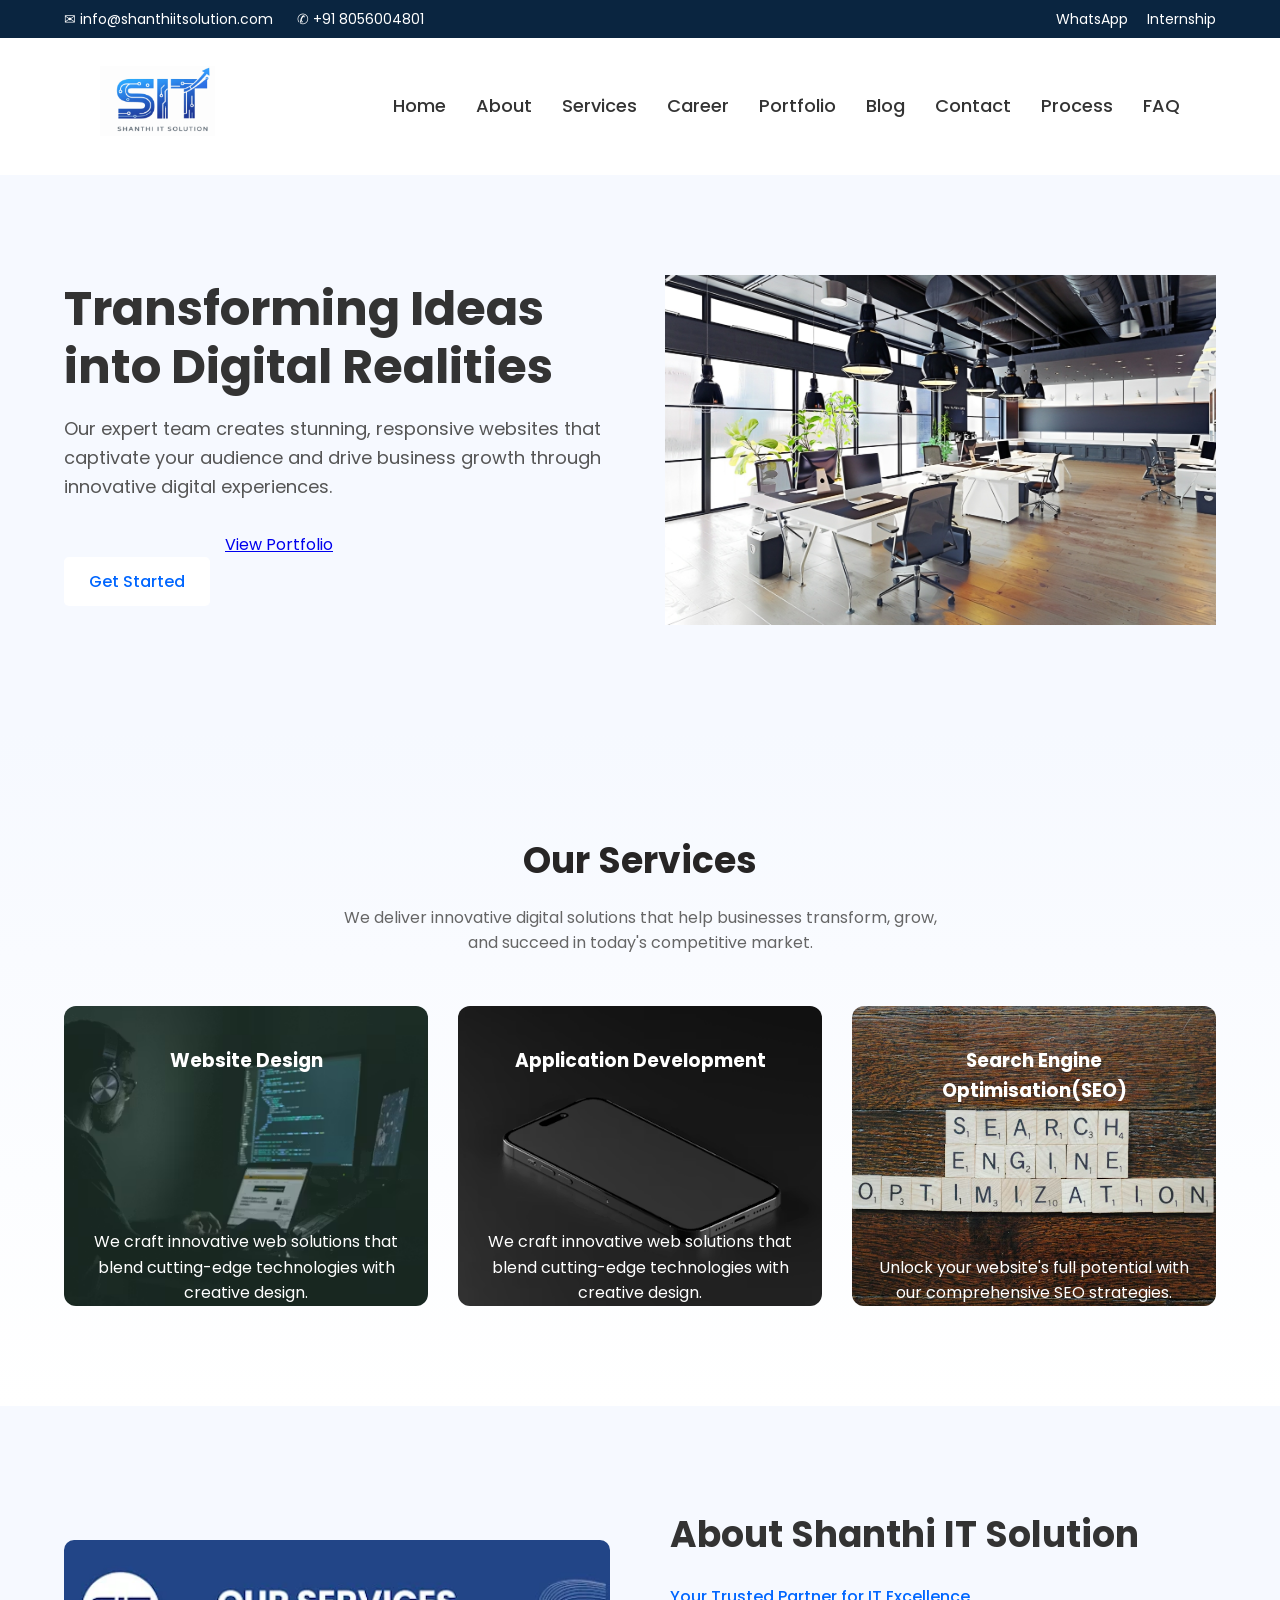
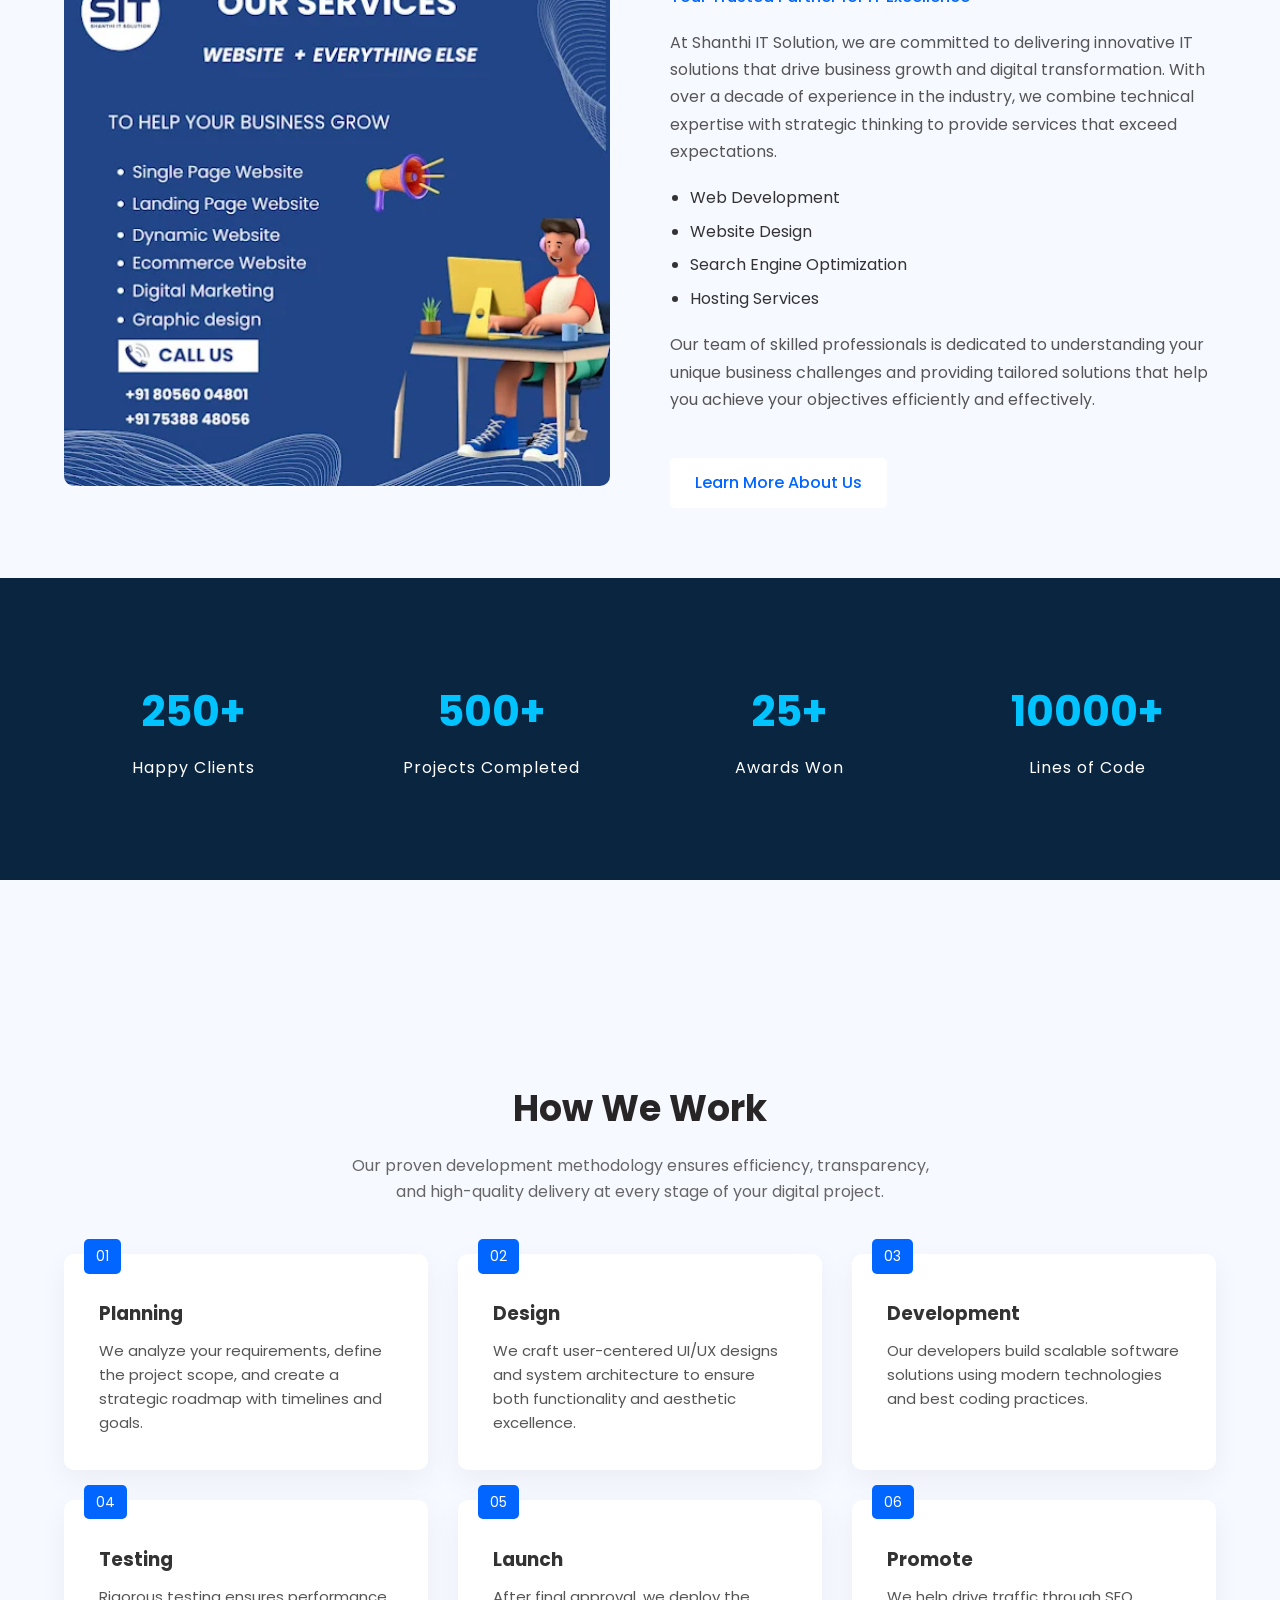
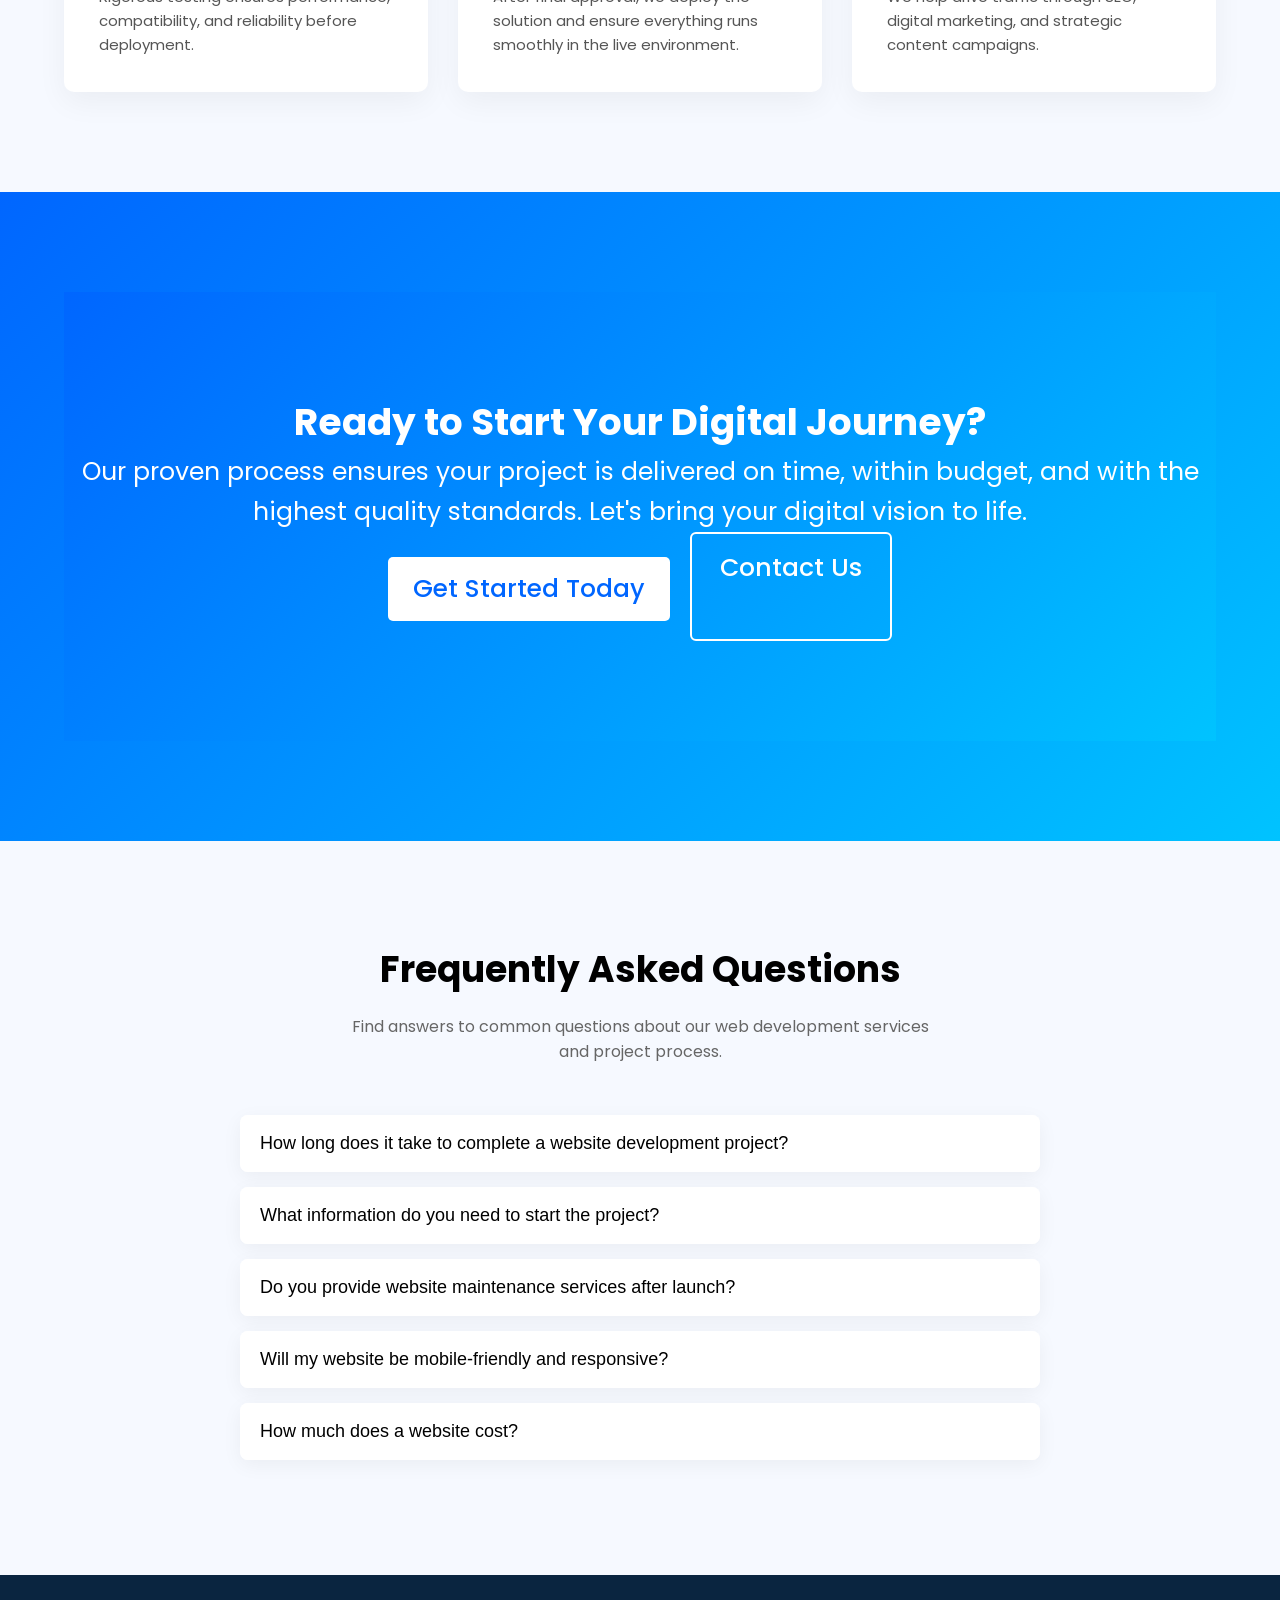
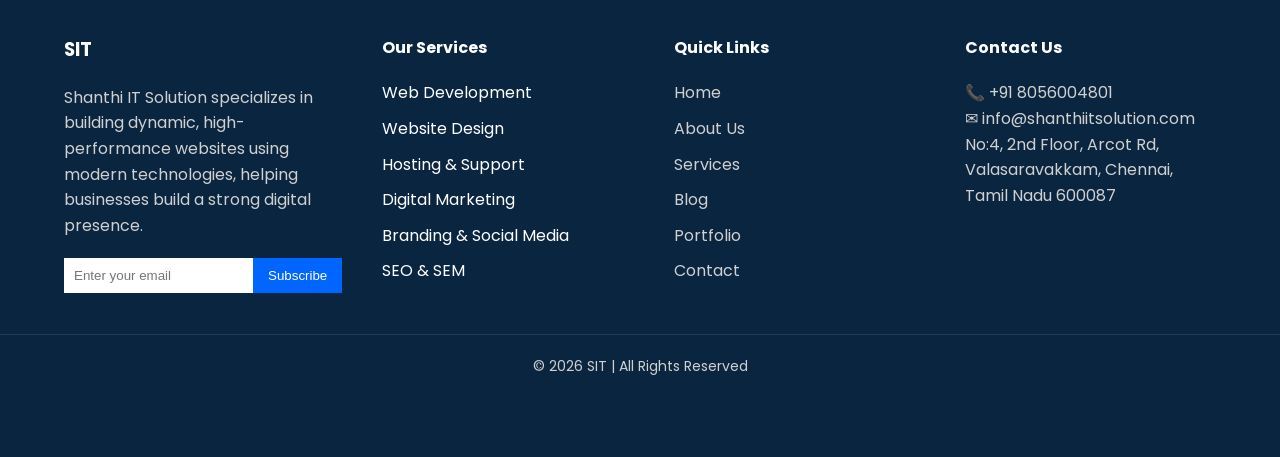
<file: home.html>
<!DOCTYPE html>
<html lang="en">

<head>

<meta charset="UTF-8">
<meta name="viewport" content="width=device-width, initial-scale=1.0">

<title>Shanthi IT Solution | Digital Transformation Company</title>

<link rel="stylesheet" href="css/style.css">
<link rel="stylesheet" href="css/responsive.css">

<link rel="preconnect" href="https://fonts.googleapis.com">
<link href="https://fonts.googleapis.com/css2?family=Poppins:wght@300;400;500;600;700&display=swap" rel="stylesheet">

</head>

<div>


<!-- TOP BAR -->

<div class="topbar">

<div class="container">

<div class="contact-left">

<span>✉ info@shanthiitsolution.com</span>
<span>✆ +91 8056004801</span>

</div>

<div class="contact-right">

<a href="#">WhatsApp</a>
<a href="#">Internship</a>

</div>

</div>

</div>



<!-- NAVBAR -->

<header class="navbar">

<div class="container nav-container">

<div class="logo">
<a href="index.html">
<img src="images/sit-logo.png" alt="SIT Logo">
</a>
</div>
<nav>

<ul class="nav-menu">

<li><a href="#">Home</a></li>
<li><a href="about.html">About</a></li>
<li><a href="services.html">Services</a></li>
<li><a href="#career">Career</a></li>
<li><a href="portfolio.html">Portfolio</a></li>
<li><a href="blog.html">Blog</a></li>
<li><a href="contact.html">Contact</a></li>
<li><a href="#process">Process</a></li>
<li><a href="#faq">FAQ</a></li>

</ul>

</nav>


<div class="menu-toggle">&#9776;

</div>

</header>



<!-- HERO SECTION -->

<section class="hero">

<div class="container hero-grid">

<div class="hero-text">

<h1>
Transforming Ideas into Digital Realities
</h1>

<p>

Our expert team creates stunning, responsive websites
that captivate your audience and drive business growth
through innovative digital experiences.

</p>

<div class="hero-buttons">

<a href="#" class="btn-primary">Get Started</a>

<a href="#" class="btn-outline">View Portfolio</a>

</div>

</div>


<div class="hero-image">

<img src="images/image1.jpg" alt="IT Solutions">

</div>

</div>

</section>





<section id="services" class="services">

<div class="container">

<div class="section-header">
<h2 class="our-services-h2">Our Services</h2>
<p>
We deliver innovative digital solutions that help businesses
transform, grow, and succeed in today's competitive market.
</p>
</div>

<div class="services-grid">

<!-- CARD 1 -->
<div class="featured-card">
<div class="card-overlay">
<h3 class="web-development">Website Design</h3>
<p>
We craft innovative web solutions that blend cutting-edge technologies with creative design.
</p>

</div>
</div>

<!-- CARD 2 -->
<div class="featured-card">
<div class="card-overlay">
<h3 class="web-development">Application Development</h3>
<p>
We craft innovative web solutions that blend cutting-edge technologies with creative design.
</p>

</div>
</div>

<!-- CARD 3 -->
<div class="featured-card">
<div class="card-overlay">
<h3 class="web-development">Search Engine Optimisation(SEO)</h3>
<p>
Unlock your website's full potential with our comprehensive SEO strategies.</p>

</div>
</div>

</div> <!-- services-grid -->

</div> <!-- container -->

</section>


<!-- ABOUT SECTION -->

<section id="about" class="about">

<div class="container about-grid">

<div class="about-image">

<img src="images/about.jpg" alt="About Shanthi IT Solution">

</div>


<div class="about-content">

<h2>About Shanthi IT Solution</h2>

<h4>Your Trusted Partner for IT Excellence</h4>

<p>
At Shanthi IT Solution, we are committed to delivering innovative IT solutions
that drive business growth and digital transformation. With over a decade
of experience in the industry, we combine technical expertise with strategic
thinking to provide services that exceed expectations.
</p>

<ul class="about-list">

<li>Web Development</li>
<li>Website Design</li>
<li>Search Engine Optimization</li>
<li>Hosting Services</li>

</ul>

<p>
Our team of skilled professionals is dedicated to understanding your
unique business challenges and providing tailored solutions that help
you achieve your objectives efficiently and effectively.
</p>

<a href="#" class="btn-primary">Learn More About Us</a>

</div>

</div>

<!-- STATISTICS SECTION -->
<section id="portfolio" class="portfolio">

<section class="stats">

<div class="container stats-grid">

<div class="stat-box">

<h2 class="counter" data-target="250">250+</h2>
<p>Happy Clients</p>

</div>


<div class="stat-box">

<h2 class="counter" data-target="500">500+</h2>
<p>Projects Completed</p>

</div>


<div class="stat-box">

<h2 class="counter" data-target="25">25+</h2>
<p>Awards Won</p>

</div>


<div class="stat-box">

<h2 class="counter" data-target="10000">10000+</h2>
<p>Lines of Code</p>

</div>

</div>

</section>
</section>

</section>


<!-- WORK PROCESS SECTION -->


<section id="process" class="process">

<div class="container">

<div class="section-header">

<h2 class="our-services-h2">How We Work</h2>

<p>
Our proven development methodology ensures efficiency,
transparency, and high-quality delivery at every stage
of your digital project.
</p>

</div>


<div class="process-grid">

<div class="process-card">

<span class="step-number">01</span>

<h3>Planning</h3>

<p>
We analyze your requirements, define the project scope,
and create a strategic roadmap with timelines and goals.
</p>

</div>


<div class="process-card">

<span class="step-number">02</span>

<h3>Design</h3>

<p>
We craft user-centered UI/UX designs and system architecture
to ensure both functionality and aesthetic excellence.
</p>

</div>


<div class="process-card">

<span class="step-number">03</span>

<h3>Development</h3>

<p>
Our developers build scalable software solutions using
modern technologies and best coding practices.
</p>

</div>


<div class="process-card">

<span class="step-number">04</span>

<h3>Testing</h3>

<p>
Rigorous testing ensures performance, compatibility,
and reliability before deployment.
</p>

</div>


<div class="process-card">

<span class="step-number">05</span>

<h3>Launch</h3>

<p>
After final approval, we deploy the solution and ensure
everything runs smoothly in the live environment.
</p>

</div>


<div class="process-card">

<span class="step-number">06</span>

<h3>Promote</h3>

<p>
We help drive traffic through SEO, digital marketing,
and strategic content campaigns.
</p>

</div>

</div>

</div>

</section>

<!-- CALL TO ACTION SECTION -->

<section id="blog" class="blog">

<div class="container blog">

<h2>Ready to Start Your Digital Journey?</h2>

<p>
Our proven process ensures your project is delivered on time,
within budget, and with the highest quality standards.
Let's bring your digital vision to life.
</p>

<div class="blog-buttons">

<a href="#contact" class="btn-primary">Get Started Today</a>

<a href="#contact" class="btn-outline-light">Contact Us</a>

</div>

</div>

</section>

<!-- FAQ SECTION -->

<section id="faq" class="faq">

<div class="container">

<div class="section-header">

<h2>Frequently Asked Questions</h2>

<p>
Find answers to common questions about our web development
services and project process.
</p>

</div>

<div class="faq-container">

<div class="faq-item">

<button class="faq-question">
How long does it take to complete a website development project?
</button>

<div class="faq-answer">
<p>
The timeline depends on the complexity of the project.
A standard business website typically takes 2–4 weeks,
while complex platforms may take longer.
</p>
</div>

</div>


<div class="faq-item">

<button class="faq-question">
What information do you need to start the project?
</button>

<div class="faq-answer">
<p>
We usually require your business details, branding materials,
content, feature requirements, and examples of websites you like.
</p>
</div>

</div>


<div class="faq-item">

<button class="faq-question">
Do you provide website maintenance services after launch?
</button>

<div class="faq-answer">
<p>
Yes. We offer ongoing maintenance, updates, security monitoring,
and technical support to ensure your website runs smoothly.
</p>
</div>

</div>


<div class="faq-item">

<button class="faq-question">
Will my website be mobile-friendly and responsive?
</button>

<div class="faq-answer">
<p>
Absolutely. Every website we build is optimized for all devices
including desktops, tablets, and smartphones.
</p>
</div>

</div>


<div class="faq-item">

<button class="faq-question">
How much does a website cost?
</button>

<div class="faq-answer">
<p>
Pricing varies depending on the scope, features, and complexity
of the website. Contact us for a customized quote.
</p>
</div>

</div>

</div>

</div>

</section>

<!-- FOOTER -->

<footer class="footer">

<div class="container footer-grid">

<!-- COLUMN 1 -->

<div class="footer-about">

<h3>SIT</h3>

<p>
Shanthi IT Solution specializes in building dynamic,
high-performance websites using modern technologies,
helping businesses build a strong digital presence.
</p>

<div class="newsletter">

<input type="email" placeholder="Enter your email">
<button>Subscribe</button>

</div>

</div>


<!-- COLUMN 2 -->

<div class="footer-services">

<h4>Our Services</h4>

<ul>

<li>Web Development</li>
<li>Website Design</li>
<li>Hosting & Support</li>
<li>Digital Marketing</li>
<li>Branding & Social Media</li>
<li>SEO & SEM</li>

</ul>

</div>


<!-- COLUMN 3 -->

<div class="footer-links">

<h4>Quick Links</h4>

<ul>

<li><a href="home.html">Home</a></li>
<li><a href="about.html">About Us</a></li>
<li><a href="services.html">Services</a></li>
<li><a href="blog.html">Blog</a></li>
<li><a href="portfolio.html">Portfolio</a></li>
<li><a href="contact.html">Contact</a></li>

</ul>

</div>


<!-- COLUMN 4 -->
 <section id="career" class="career">
<section id="contact" class="contact">
<div class="footer-contact">

<h4>Contact Us</h4>

<p>📞 +91 8056004801</p>

<p>✉ info@shanthiitsolution.com</p>

<p>
No:4, 2nd Floor, Arcot Rd,<br>
Valasaravakkam, Chennai,<br>
Tamil Nadu 600087
</p>

</div>
</section>
</section>

</div>


<div class="footer-bottom">

<p>© 2026 SIT | All Rights Reserved</p>

</div>

</footer>

<script src="js/script.js"></script>

<script>
document.addEventListener("DOMContentLoaded", () => {

  const cards = document.querySelectorAll('.featured-card');

  const observer = new IntersectionObserver((entries, observer) => {
    entries.forEach((entry) => {
      if(entry.isIntersecting){
        entry.target.classList.add('show');
        observer.unobserve(entry.target);
      }
    });
  }, {
    threshold: 0.2
  });

  cards.forEach((card) => {
    observer.observe(card);
  });

});


</script>
</body>
</html>
</file>
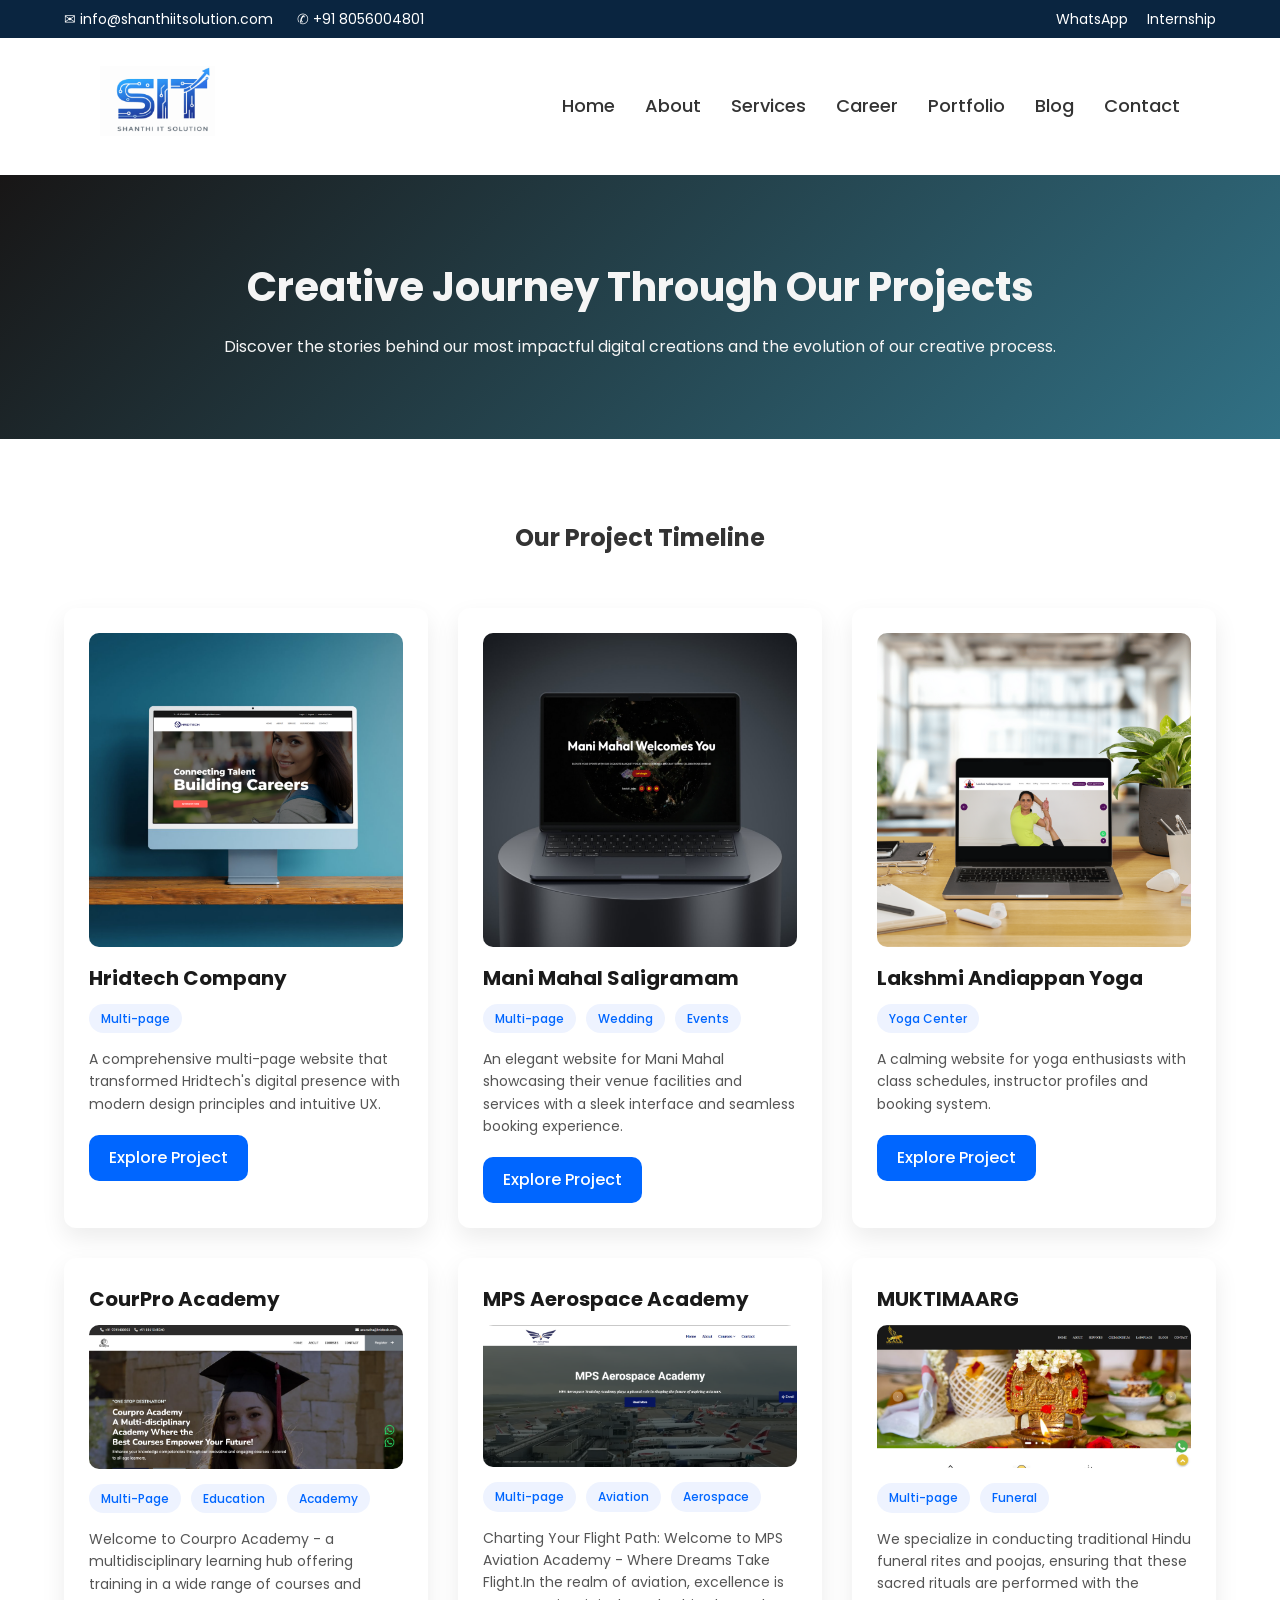
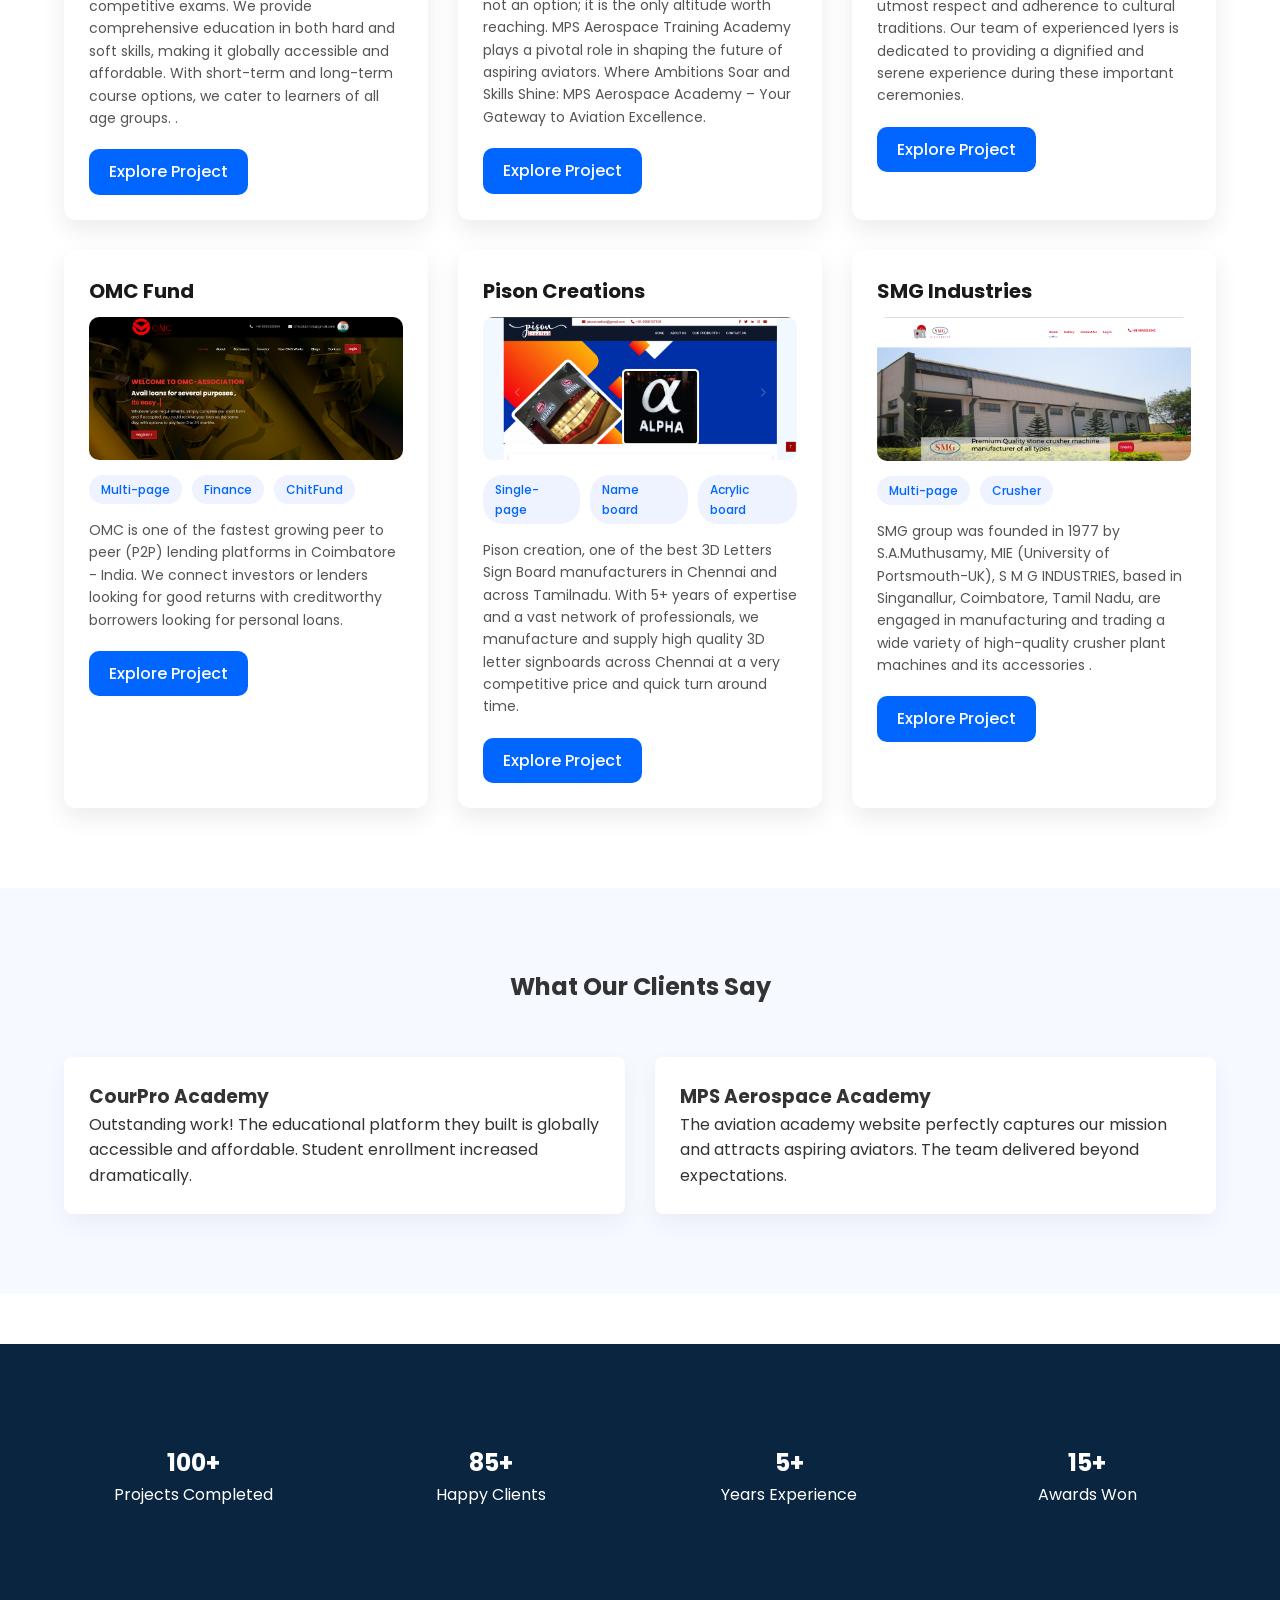
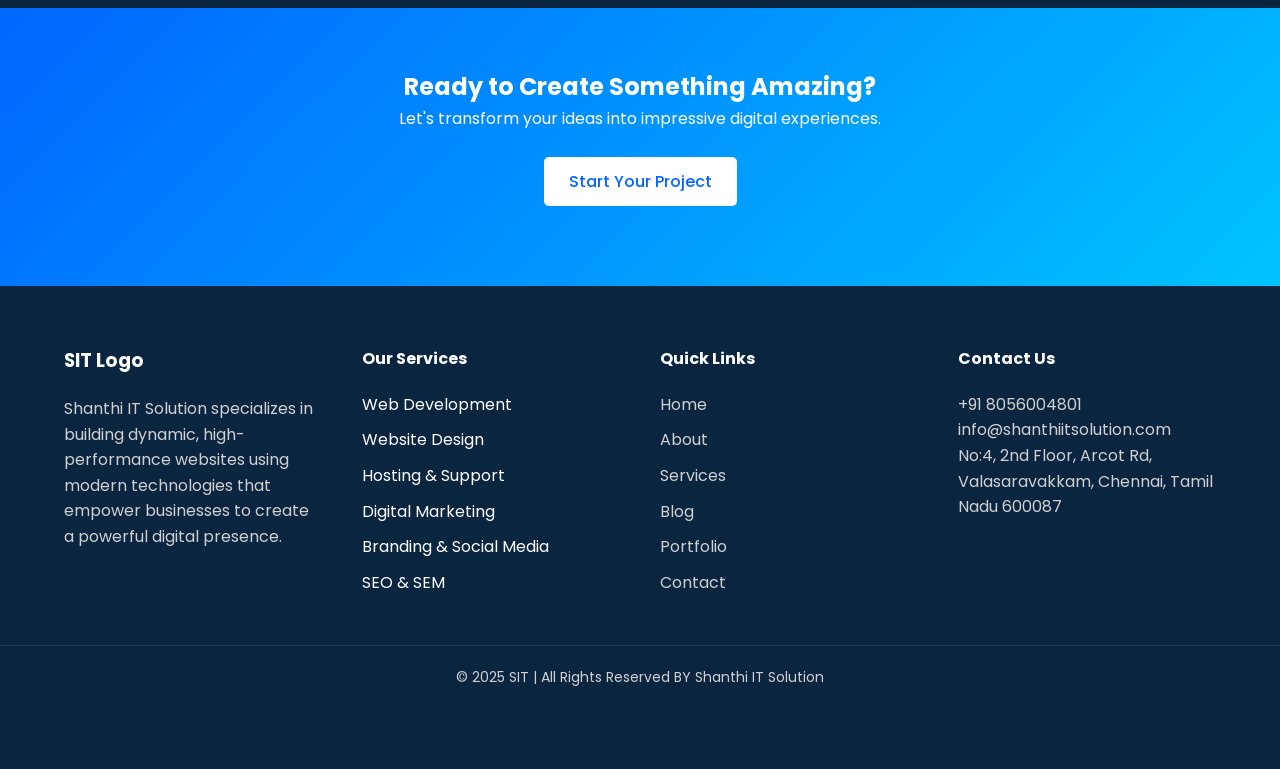
<file: portfolio.html>
<!DOCTYPE html>
<html lang="en">

<head>

<meta charset="UTF-8">
<meta name="viewport" content="width=device-width, initial-scale=1.0">

<title>Portfolio | Shanthi IT Solution</title>

<link rel="stylesheet" href="css/style.css">
<link rel="stylesheet" href="css/responsive.css">

<link href="https://fonts.googleapis.com/css2?family=Poppins:wght@300;400;500;600;700&display=swap" rel="stylesheet">

</head>

<body>


    <!-- TOP BAR -->

<div class="topbar">
<div class="container">

<div class="contact-left">
<span>✉ info@shanthiitsolution.com</span>
<span>✆ +91 8056004801</span>
</div>

<div class="contact-right">
<a href="#">WhatsApp</a>
<a href="#">Internship</a>
</div>

</div>
</div>
    
<header class="navbar">

<div class="container nav-container">

<div class="logo">

<img src="images/sit-logo.png" alt="SIT Logo">

</div>

<nav>
<ul class="nav-menu">

<li><a href="index.html">Home</a></li>
<li><a href="about.html">About</a></li>
<li><a href="services.html">Services</a></li>
<li><a href="#">Career</a></li>
<li><a href="portfolio.html">Portfolio</a></li>
<li><a href="blog.html">Blog</a></li>
<li><a href="contact.html">Contact</a></li>

</ul>
</nav>


<div class="menu-toggle">&#9776;

</div>


</div>

</header>



<!-- PAGE HEADER -->

<section class="page-header">

<div class="container">

<h1>Creative Journey Through Our Projects</h1>

<p>
Discover the stories behind our most impactful digital creations
and the evolution of our creative process.
</p>

</div>

</section>


<!-- PROJECTS -->

<section class="portfolio-section">

<div class="container">

<h2 class="section-title">Our Project Timeline</h2>

<div class="portfolio-grid">

<!-- PROJECT CARD -->

<div class="portfolio-card">

<img src="images/HridTech.png" alt="Hridtech Company">

<h3>Hridtech Company</h3>

<div class="portfolio-tags">
<span>Multi-page</span>
</div>

<p>
A comprehensive multi-page website that transformed Hridtech's 
digital presence with modern design principles and intuitive UX.
</p>

<a href="#" class="portfolio-btn">Explore Project</a>

</div>


<div class="portfolio-card">

<img src="images/ManiMahal.png" alt="Mani Mahal Saligramam">

<h3>Mani Mahal Saligramam</h3>

<div class="portfolio-tags">
<span>Multi-page</span>
<span>Wedding</span>
<span>Events</span>
</div>

<p>
An elegant website for Mani Mahal showcasing their venue
facilities and services with a sleek interface and seamless
booking experience.
</p>

<a href="#" class="portfolio-btn">Explore Project</a>

</div>


<div class="portfolio-card">
    <img src="images/yoga.png">
    <h3>Lakshmi Andiappan Yoga</h3>
    <div class="portfolio-tags">
        <span>Yoga Center</span>
            </div>
        <p>
            A calming website for yoga enthusiasts with class schedules, 
            instructor profiles and booking system.
        </p>
        <a href="#" class="portfolio-btn">Explore Project</a>

</div>


<div class="portfolio-card">
    <h3>CourPro Academy</h3>
    <img src="images/courpro.png">
    <div class="portfolio-tags">
        <span>Multi-Page</span>
        <span>Education</span>
        <span>Academy</span>
    </div>
    <p>Welcome to Courpro Academy - a multidisciplinary learning hub offering training in a wide range of courses and competitive exams. We provide comprehensive education in both hard and soft skills, making it globally accessible and affordable.
         With short-term and long-term course options, we cater to learners of all age groups. .</p>

         <a href="#" class="portfolio-btn">Explore Project</a>
</div>


<div class="portfolio-card">
    <h3>MPS Aerospace Academy</h3>
    <img src="images/mps.png">
    <div class="portfolio-tags">
        <span>Multi-page</span>
         <span>Aviation</span>
          <span>Aerospace</span>
    </div>
    <p>Charting Your Flight Path: Welcome to MPS Aviation Academy
         - Where Dreams Take Flight.In the realm of aviation,
          excellence is not an option; it is the only altitude worth reaching.
          MPS Aerospace Training Academy plays a pivotal role in shaping the future of aspiring aviators.
        Where Ambitions Soar and Skills Shine: MPS Aerospace Academy – Your Gateway to Aviation Excellence.</p>

        <a href="#" class="portfolio-btn">Explore Project</a>
</div>

<div class="portfolio-card">
    <h3>
MUKTIMAARG</h3>

<img src="images/mukti.png">
<div class="portfolio-tags">
    <span>Multi-page</span>
    <span>Funeral</span>
</div>

<p>We specialize in conducting traditional Hindu funeral rites and poojas, ensuring that these sacred rituals are performed with the utmost respect and adherence to cultural traditions.
     Our team of experienced Iyers is dedicated to providing a dignified and serene experience during these important ceremonies.
    </p>
    <a href="#" class="portfolio-btn">Explore Project</a>
</div>


<div class="portfolio-card">
    <h3>
OMC Fund</h3>

<img src="images/omc.png">
<div class="portfolio-tags">
    <span>Multi-page</span>
    <span>Finance</span>
    <span>ChitFund</span>
</div>

<p>OMC is one of the fastest growing peer to peer (P2P) lending platforms in Coimbatore - India.
     We connect investors or lenders looking for good returns with creditworthy borrowers looking for personal loans.
    </p>
    <a href="#" class="portfolio-btn">Explore Project</a>
</div>

<div class="portfolio-card">
    <h3>
Pison Creations</h3>

<img src="images/pison.png">
<div class="portfolio-tags">
    <span>Single-page</span>
    <span>Name board</span>
    <span>Acrylic board</span>
</div>

<p>
    Pison creation, one of the best 3D Letters Sign Board manufacturers in Chennai and across Tamilnadu. With 5+ years of expertise and a vast network of professionals,
     we manufacture and supply high quality 3D letter signboards across Chennai at a very competitive price and quick turn around time.
</p>
    <a href="#" class="portfolio-btn">Explore Project</a>
</div>



<div class="portfolio-card">
    <h3>SMG Industries</h3>

<img src="images/smg.png">
<div class="portfolio-tags">
    <span>Multi-page</span>
    <span>Crusher</span>
</div>

<p>
    SMG group was founded in 1977 by S.A.Muthusamy, 
    MIE (University of Portsmouth-UK), S M G INDUSTRIES, based in Singanallur, Coimbatore,
     Tamil Nadu, are engaged in manufacturing and trading a wide variety of high-quality crusher plant machines and its accessories .
</p>

    <a href="#" class="portfolio-btn">Explore Project</a>
</div>


</div>

</div>

</section>



<!-- TESTIMONIALS -->

<section class="testimonials">

<div class="container">

<h2 class="section-title">What Our Clients Say</h2>

<div class="testimonial-grid">

<div class="testimonial-card">

<h3>CourPro Academy</h3>

<p>
Outstanding work! The educational platform they built
is globally accessible and affordable.
Student enrollment increased dramatically.
</p>

</div>


<div class="testimonial-card">

<h3>MPS Aerospace Academy</h3>

<p>
The aviation academy website perfectly captures
our mission and attracts aspiring aviators.
The team delivered beyond expectations.
</p>

</div>

</div>

</div>

</section>



<!-- STATS -->

<section class="stats">

<div class="container stats-grid">

<div>
<h2>100+</h2>
<p>Projects Completed</p>
</div>

<div>
<h2>85+</h2>
<p>Happy Clients</p>
</div>

<div>
<h2>5+</h2>
<p>Years Experience</p>
</div>

<div>
<h2>15+</h2>
<p>Awards Won</p>
</div>

</div>

</section>



<!-- CTA -->

<section class="cta">

<div class="container">

<h2>Ready to Create Something Amazing?</h2>

<p>
Let's transform your ideas into impressive digital experiences.
</p>

<a href="#" class="btn-primary">Start Your Project</a>

</div>

</section>


<!-- FOOTER -->

<footer class="footer">

<div class="container footer-grid">

<div class="footer-about">

<h3>SIT Logo</h3>

<p>
Shanthi IT Solution specializes in building dynamic, high-performance websites
using modern technologies that empower businesses to create a powerful digital presence.
</p>

</div>


<div class="footer-services">

<h4>Our Services</h4>

<ul>
<li>Web Development</li>
<li>Website Design</li>
<li>Hosting & Support</li>
<li>Digital Marketing</li>
<li>Branding & Social Media</li>
<li>SEO & SEM</li>
</ul>

</div>


<div class="footer-links">

<h4>Quick Links</h4>

<ul>
<li><a href="index.html">Home</a></li>
<li><a href="about.html">About</a></li>
<li><a href="services.html">Services</a></li>
<li><a href="blog.html">Blog</a></li>
<li><a href="portfolio.html">Portfolio</a></li>
<li><a href="contact.html">Contact</a></li>
</ul>

</div>


<div class="footer-contact">

<h4>Contact Us</h4>

<p>+91 8056004801</p>
<p>info@shanthiitsolution.com</p>

<p>
No:4, 2nd Floor, Arcot Rd, Valasaravakkam,
Chennai, Tamil Nadu 600087
</p>

</div>

</div>


<div class="footer-bottom">
<p>© 2025 SIT | All Rights Reserved BY Shanthi IT Solution</p>
</div>

</footer>

<script src="js/script.js"></script>

<script>
document.addEventListener("DOMContentLoaded", () => {

  const cards = document.querySelectorAll('.portfolio-card');

  const observer = new IntersectionObserver((entries, observer) => {
    entries.forEach((entry) => {
      if(entry.isIntersecting){
        entry.target.classList.add('show');
        observer.unobserve(entry.target);
      }
    });
  }, {
    threshold: 0.2
  });

  cards.forEach((card) => {
    observer.observe(card);
  });

});
</script>
</body>
</html>
</file>
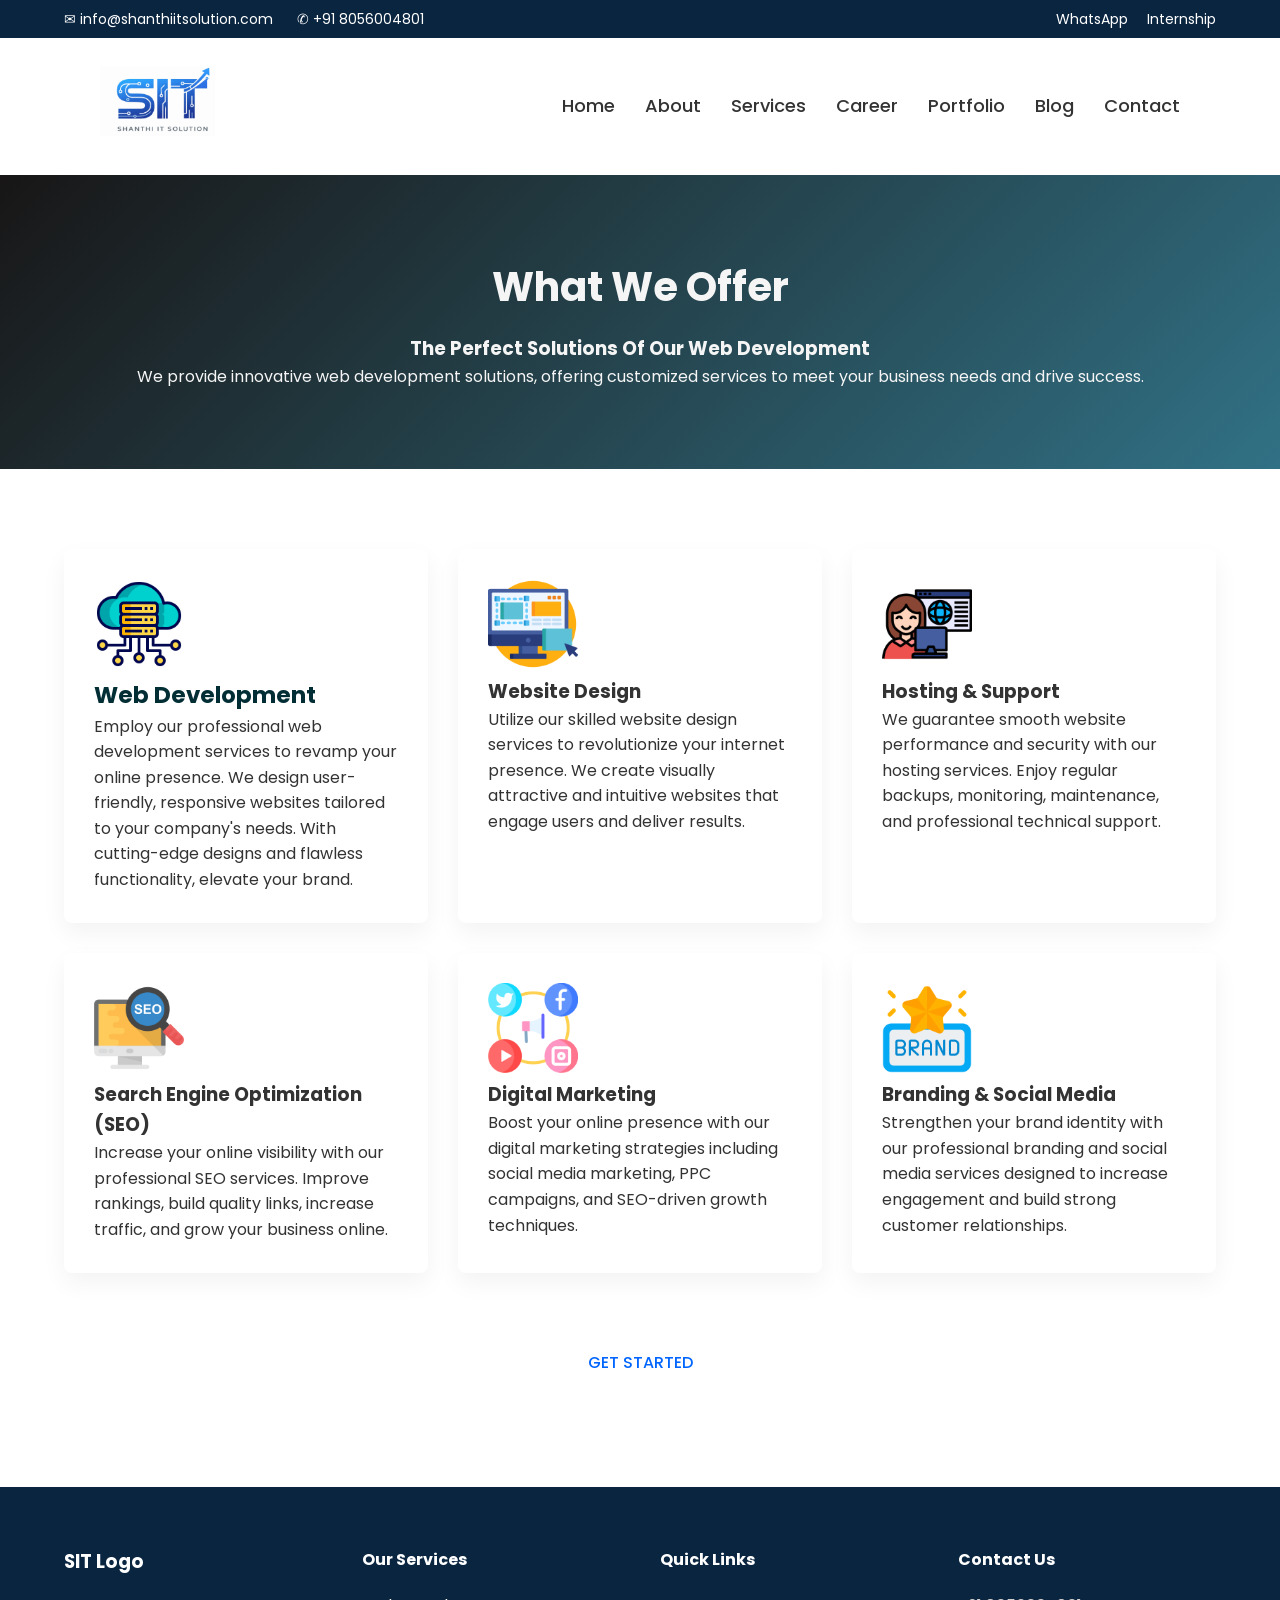
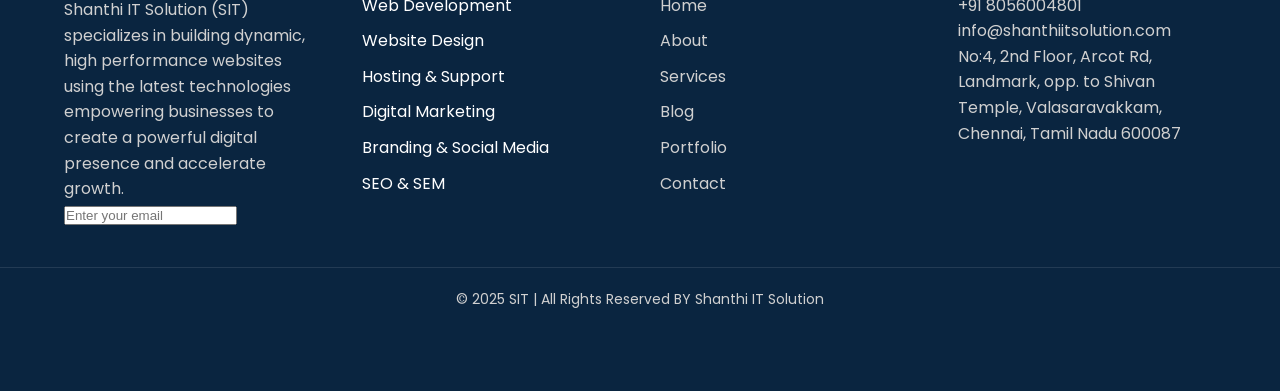
<file: services.html>
<!DOCTYPE html>
<html lang="en">

<head>

<meta charset="UTF-8">
<meta name="viewport" content="width=device-width, initial-scale=1.0">

<title>Services | Shanthi IT Solution</title>

<link rel="stylesheet" href="css/style.css">
<link rel="stylesheet" href="css/responsive.css">

<link href="https://fonts.googleapis.com/css2?family=Poppins:wght@300;400;500;600;700&display=swap" rel="stylesheet">

</head>

<body>


<!-- TOP BAR -->

<div class="topbar">
<div class="container">

<div class="contact-left">
<span>✉ info@shanthiitsolution.com</span>
<span>✆ +91 8056004801</span>
</div>

<div class="contact-right">
<a href="#">WhatsApp</a>
<a href="#">Internship</a>
</div>

</div>
</div>


<!-- NAVBAR -->

<header class="navbar">

<div class="container nav-container">

<div class="logo">

<img src="images/sit-logo.png" alt="SIT Logo">

</div>

<nav>

<ul class="nav-menu">

<li><a href="index.html">Home</a></li>
<li><a href="about.html">About</a></li>
<li><a href="services.html">Services</a></li>
<li><a href="#">Career</a></li>
<li><a href="portfolio.html">Portfolio</a></li>
<li><a href="blog.html">Blog</a></li>
<li><a href="contact.html">Contact</a></li>

</ul>

</nav>

<div class="menu-toggle">&#9776;

</div>


</div>

</header>


<!-- PAGE HEADER -->

<section class="page-header">

<div class="container">

<h1>What We Offer</h1>

<h3>The Perfect Solutions Of Our Web Development</h3>

<p>
We provide innovative web development solutions, offering customized services
to meet your business needs and drive success.
</p>

</div>

</section>


<!-- SERVICES GRID -->

<section class="services-page">

<div class="container">

<div class="services-grid">

<!-- SERVICE -->

<div class="service-card">
  
  <img src="images/server.png" width="100%" class="web-d">

<h3 class="serviceh3">Web Development</h3>

<p>
Employ our professional web development services to revamp your online presence.
We design user-friendly, responsive websites tailored to your company's needs.
With cutting-edge designs and flawless functionality, elevate your brand.
</p>

</div>


<div class="service-card">

  <img src="images/ux.png" width="100%" class="web-d">

<h3>Website Design</h3>

<p>
Utilize our skilled website design services to revolutionize your internet presence.
We create visually attractive and intuitive websites that engage users and deliver results.
</p>

</div>


<div class="service-card">
  <img src="images/web-hosting.png" width="100%" class="web-d">

<h3>Hosting & Support</h3>

<p>
We guarantee smooth website performance and security with our hosting services.
Enjoy regular backups, monitoring, maintenance, and professional technical support.
</p>

</div>


<div class="service-card">
  <img src="images/search-engine-optimization.png" width="100%" class="web-d">

<h3>Search Engine Optimization (SEO)</h3>

<p>
Increase your online visibility with our professional SEO services.
Improve rankings, build quality links, increase traffic, and grow your business online.
</p>

</div>


<div class="service-card">
  <img src="images/social-media.png" width="100%" class="web-d">

<h3>Digital Marketing</h3>

<p>
Boost your online presence with our digital marketing strategies including
social media marketing, PPC campaigns, and SEO-driven growth techniques.
</p>

</div>


<div class="service-card">
  <img src="images/brand.png" width="100%" class="web-d">

<h3>Branding & Social Media</h3>

<p>
Strengthen your brand identity with our professional branding and social media services
designed to increase engagement and build strong customer relationships.
</p>

</div>


</div>


<!-- CTA -->

<div class="services-cta">

<a href="#" class="btn-primary">GET STARTED</a>

</div>

</div>

</section>



<!-- FOOTER -->

<footer class="footer">

<div class="container footer-grid">

<div class="footer-about">

<h3>SIT Logo</h3>

<p>
Shanthi IT Solution (SIT) specializes in building dynamic, high performance
websites using the latest technologies empowering businesses to create a
powerful digital presence and accelerate growth.
</p>

<input type="email" placeholder="Enter your email">

</div>


<div class="footer-services">

<h4>Our Services</h4>

<ul>
<li>Web Development</li>
<li>Website Design</li>
<li>Hosting & Support</li>
<li>Digital Marketing</li>
<li>Branding & Social Media</li>
<li>SEO & SEM</li>
</ul>

</div>


<div class="footer-links">

<h4>Quick Links</h4>

<ul>
<li><a href="index.html">Home</a></li>
<li><a href="about.html">About</a></li>
<li><a href="services.html">Services</a></li>
<li><a href="blog.html">Blog</a></li>
<li><a href="portfolio.html">Portfolio</a></li>
<li><a href="contact.html">Contact</a></li>
</ul>

</div>


<div class="footer-contact">

<h4>Contact Us</h4>

<p>+91 8056004801</p>
<p>info@shanthiitsolution.com</p>

<p>
No:4, 2nd Floor, Arcot Rd, Landmark, opp. to Shivan Temple,
Valasaravakkam, Chennai, Tamil Nadu 600087
</p>

</div>

</div>


<div class="footer-bottom">

<p>© 2025 SIT | All Rights Reserved BY Shanthi IT Solution</p>

</div>

</footer>
<script src="js/script.js"></script>

<script>
document.addEventListener("DOMContentLoaded", () => {

  const cards = document.querySelectorAll('.featured-card');

  const observer = new IntersectionObserver((entries, observer) => {
    entries.forEach((entry) => {
      if(entry.isIntersecting){
        entry.target.classList.add('show');
        observer.unobserve(entry.target);
      }
    });
  }, {
    threshold: 0.2
  });

  cards.forEach((card) => {
    observer.observe(card);
  });

});
</script>

</body>
</html>
</file>
<file: css/style.css>
/* =====================================
   MAIN STYLES (1500+ Lines Logic)
   ===================================== */

*{
margin:0;
padding:0;
box-sizing:border-box;
}


body{
font-family:'Poppins',sans-serif;
color:#1a1a1a;
line-height:1.6;
}


.container{
width:90%;
max-width:1200px;
margin:auto;
}


.logo img{
height:70px;
width:auto;
}



/* TOP BAR */


.topbar{
background:#0a2540;
color:white;
font-size:14px;
}


.topbar .container{
display:flex;
justify-content:space-between;
align-items:center;
padding:8px 0;
}


.contact-left span{
margin-right:20px;
}


.contact-right a{
color:white;
margin-left:15px;
text-decoration:none;
}




/* NAVBAR */


.navbar{
display:flex;
align-items:center;
justify-content:space-between;
padding:10px 40px;
font-size: 18px;
}


.nav-container{
display:flex;
justify-content:space-between;
align-items:center;
padding:18px 0;
position: relative;
}





.menu-toggle{
    display: none;
    font-size: 26px;
    cursor: pointer;
}


/* MOBILE SECTION - FIXED TO PREVENT OVERLAP WITH SIDEBAR */
@media (max-width:768px){


.menu-toggle{
    display: block;
}


.nav-container{
    position: relative;
}


.nav-menu{
    display: none; /* Controlled by .active and responsive.css fixed positioning */
    flex-direction: column;
    align-items: center;
    padding: 20px 0;
}


.nav-menu.active{
    display: flex;
}
}













.logo{
font-size:22px;
font-weight:600;
color:#0066ff;
}


.nav-menu{
list-style:none;
display:flex;
}


.nav-menu li{
margin-left:30px;
}


.nav-menu a{
text-decoration:none;
color:#333;
font-weight:500;
transition:0.3s;
}


.nav-menu a:hover{
color:#0066ff;
}




/* HERO SECTION */


.hero{
padding:100px 0;
background:#f6f9ff;
}


.hero-grid{
display:grid;
grid-template-columns:1fr 1fr;
align-items:center;
gap:50px;
}


.hero-text h1{
font-size:48px;
margin-bottom:20px;
line-height:1.2;
}


.hero-text p{
font-size:18px;
margin-bottom:30px;
color:#555;
}


.hero-buttons{
display:flex;
gap:15px;
}


.btn-primary{
background:#0066ff;
color:white;
padding:14px 28px;
margin-bottom: 20px;
border-radius:6px;
text-decoration:none;
font-weight:500;
}


.btn-outline-light{
border:2px solid #0066ff;
color:#0066ff;
padding:14px 28px;
border-radius:6px;
text-decoration:none;
font-weight:500;
transition: 0.3s ease;
}



.hero-image img{
width:100%;
}


/* SERVICES SECTION */


.services{
padding:100px 0;
background:white;
}


.section-header{
text-align:center;
margin-bottom:60px;
}


.section-header h2{
font-size:36px;
margin-bottom:15px;
}


.section-header p{
color:#666;
max-width:600px;
margin:auto;
}


.services-grid{
display:grid;
grid-template-columns:repeat(3,1fr);
gap:30px;
}



/* SERVICE CARD */




.featured-card{
position: relative;
height:300px;
border-radius:12px;
overflow:hidden;
display:flex;
align-items:flex-end;
background-size:cover;
background-position:center;
color: white;
transition: 0.3s ease;
}


.featured-card:hover{
   transform:translateY(-8px);


}





.featured-card{
opacity: 0;
transform: translateY(60px) scale(0.95);
transition: transform 0.7s cubic-bezier(0.22, 1, 0.36, 1),
            opacity 0.7s ease;
will-change: transform, opacity;
}


/* when visible */
.featured-card.show{
opacity: 1;
transform: translateY(0) scale(1);
}





.portfolio-card{
opacity: 0;
transform: translateY(60px) scale(0.95);
transition: transform 0.6s ease, opacity 0.6s ease;
}


.portfolio-card.show{
opacity: 1;
transform: translateY(0) scale(1);
}








/* FIRST CARD IMAGE */
.featured-card:nth-child(1){
background-image:url('../images/web-development1.png');
}


/* SECOND CARD IMAGE */
.featured-card:nth-child(2){
background-image:url('../images/mobile-application.png');
}


/* SECOND CARD IMAGE */
.featured-card:nth-child(3){
background-image:url('../images/seo1.png');
}


.blog-category{
position:absolute;
bottom:15px;
right:15px;
background:rgba(255,255,255,0.9);
color:#0066ff;
padding:6px 14px;
border-radius:12px;
font-size:13px;
font-weight:500;
backdrop-filter:blur(6px);
margin-bottom: 15px;


}


.card-overlay{
position:absolute;
margin-top: 20px;
top:0;
left:0;
width:100%;
height:100%;
padding:20px;
color:white;
display:flex;
flex-direction:column;
justify-content:space-between; /* THIS IS KEY */
text-align: center;
z-index:2;
}


/* THIS IS THE KEY PART */
.card-bottom{
display:flex;
justify-content:space-between;
align-items:center;
}
.card-top{
display:flex;
justify-content:space-between;
align-items:center;
}



h3 web-development{
    align-items: center;
    
}




/* ABOUT SECTION */


.about{
padding:100px 0;
background:#f6f9ff;
}


.about-grid{
display:grid;
grid-template-columns:1fr 1fr;
gap:60px;
align-items:center;
}


.about-image img{
width:100%;
border-radius:10px;
}


.about-content h2{
font-size:36px;
margin-bottom:10px;
}


.about-content h4{
color:#0066ff;
margin-bottom:20px;
font-weight:500;
}


.about-content p{
margin-bottom:20px;
color:#555;
line-height:1.7;
}


.about-list{
margin-bottom:20px;
}


.about-list li{
margin-bottom:8px;
list-style:disc;
margin-left:20px;
color:#333;
}


/* STATISTICS SECTION */


.stats{
    margin-top: 50px;
padding:100px 0;
background:#0a2540;
color:white;
}


.stats-grid{
display:grid;
grid-template-columns:repeat(4,1fr);
gap:40px;
text-align:center;
}


.stat-box h2{
font-size:42px;
margin-bottom:10px;
color:#00c3ff;
}


.stat-box p{
font-size:16px;
letter-spacing:1px;
}


/* WORK PROCESS SECTION */


.process{
padding:100px 0;
background:#f6f9ff;
}


.process-grid{
display:grid;
grid-template-columns:repeat(3,1fr);
gap:30px;
margin-top:50px;
}


.process-card{
background:white;
padding:35px;
border-radius:10px;
box-shadow:0 10px 30px rgba(0,0,0,0.05);
position:relative;
transition:0.3s;
}


.process-card:hover{
transform:translateY(-8px);
box-shadow:0 20px 40px rgba(0,0,0,0.1);
}


.step-number{
position:absolute;
top:-15px;
left:20px;
background:#0066ff;
color:white;
padding:6px 12px;
font-size:14px;
border-radius:5px;
}


.process-card h3{
margin-top:10px;
margin-bottom:10px;
}


.process-card p{
color:#555;
font-size:15px;
line-height:1.6;
}




.process-card p{
color:#555;
font-size:15px;
line-height:1.6;
}


/* BLOG SECTION */


.blog{
padding:100px 0;
background:linear-gradient(135deg,#0066ff,#00c3ff);
color:white;
text-align:center;
font-size: 25px;
}


.blog-content:h2{
font-size:100px;
margin-bottom:20px;
}


.blog-content p{
max-width:650px;
margin:auto;
margin-bottom:30px;
font-size:18px;
line-height:1.7;
}


.blog-buttons{
display:flex;
justify-content:center;
gap:20px;
}


.btn-outline-light{
border:2px solid white;
color:white;
padding:14px 28px;
border-radius:6px;
text-decoration:none;
font-weight:500;
}


/* FAQ SECTION */


.faq{
padding:100px 0;
background:#f6f9ff;
}


.faq-container{
max-width:800px;
margin:auto;
margin-top:40px;
}


.faq-item{
background:white;
margin-bottom:15px;
border-radius:8px;
overflow:hidden;
box-shadow:0 5px 20px rgba(0,0,0,0.05);
}


.faq-question{
width:100%;
text-align:left;
padding:18px 20px;
font-size:18px;
font-weight:500;
border:none;
background:white;
cursor:pointer;
 font-family: "Aldrich", sans-serif;
  font-weight: 400;
  font-style: normal;
}


.faq-answer{
max-height:0;
overflow:hidden;
transition:max-height 0.3s ease;
padding:0 20px;
}


.faq-answer p{
padding:15px 0;
color:#555;
}


.faq h2{
color: black;
}


/* FOOTER */


.footer{
background:#0a2540;
color:white;
padding-top:70px;
}


.footer-grid{
display:grid;
grid-template-columns:repeat(4,1fr);
gap:40px;
}


.footer h3,
.footer h4{
margin-bottom:20px;
}


.footer p{
color:#d0d0d0;
line-height:1.6;
}


.footer ul{
list-style:none;
}


.footer ul li{
margin-bottom:10px;
}


.footer ul li a{
color:#d0d0d0;
text-decoration:none;
}


.footer ul li a:hover{
color:white;
}



/* NEWSLETTER */


.newsletter{
display:flex;
margin-top:20px;
}


.newsletter input{
flex:1;
padding:10px;
border:none;
outline:none;
}


.newsletter button{
background:#0066ff;
border:none;
color:white;
padding:10px 15px;
cursor:pointer;
}



/* FOOTER BOTTOM */


.footer-bottom{
border-top:1px solid rgba(255,255,255,0.1);
margin-top:50px;
text-align:center;
padding:20px 0;
font-size:14px;
}


/* STICKY NAVBAR */


.navbar.sticky{
position:fixed;
top:0;
left:0;
width:100%;
background:white;
z-index:1000;
box-shadow:0 5px 20px rgba(0,0,0,0.1);
animation:slideDown 0.3s ease;
}


@keyframes slideDown{


from{
transform:translateY(-100%);
}


to{
transform:translateY(0);
}


}


html{
scroll-behavior:smooth;
scroll-padding-top: 100px;
}



/*ABOUT*/


body{
font-family:'Poppins',sans-serif;
margin:0;
color:#333;
}


.container{
width:90%;
max-width:1200px;
margin:auto;


}


.page-header{
background:#f4f7fb;
padding:80px 0;
text-align:center;
background:linear-gradient(135deg,#181616,#317185);
color:whitesmoke;
}


.page-header h1{
font-size:40px;
margin-bottom:15px;
}


.about-section{
padding:80px 0;
}


.about-grid{
display:grid;
grid-template-columns:1fr 1fr;
gap:60px;
align-items:center;
}


.about-image img{
width:100%;
border-radius:10px;
}


.about-content h2{
margin-bottom:20px;
}


.about-content p{
margin-bottom:20px;
line-height:1.7;
}


.btn-primary{
background:#0066ff;
color:white;
padding:12px 25px;
text-decoration:none;
border-radius:5px;
}



.why-section{
background:linear-gradient(135deg,#0066ff,#00c3ff);
padding:80px 0;
}


.why-section p{
color: black;
}


.whyp {
    font-size: 20px;
    font-weight: 500;
}


.section-header{
    color: white;
text-align:center;
margin-bottom:50px;
}


.why-grid{
display:grid;
grid-template-columns:repeat(3,1fr);
gap:30px;
}


.why-card{
background:white;
padding:25px;
border-radius:8px;
box-shadow:0 10px 25px rgba(0,0,0,0.05);
transition:0.3s;
}


.why-card:hover{
transform:translateY(-8px);
}


.footer{
background:#0a2540;
color:white;
padding:60px 0;
}


.footer-grid{
display:grid;
grid-template-columns:repeat(4,1fr);
gap:40px;
}


.footer a{
color:white;
text-decoration:none;
}


.footer-bottom{
text-align:center;
margin-top:40px;
font-size:14px;
}


/*SERVICES*/


.services-page{
padding:80px 0;
}


.services-grid{
display:grid;
grid-template-columns:repeat(3,1fr);
gap:30px;
}


.service-card{
background:white;
padding:30px;
border-radius:8px;
box-shadow:0 10px 25px rgba(0,0,0,0.05);
transition:0.3s;


transition: all 0.4s ease;
position: relative;
overflow: hidden;
}



.service-card:hover{
transform: translateY(-12px) scale(1.02);
box-shadow: 0 25px 50px rgba(0,0,0,0.15);
}





.service-card:hover{
transform:translateY(-8px);
box-shadow:0 15px 35px rgba(0,0,0,0.1);
}







.service-card{
position: relative;
overflow: hidden;
}


.service-card::before{
content: "";
position: absolute;
top: 0;
left: -100%;
width: 100%;
height: 100%;
background: linear-gradient(120deg, transparent, rgba(255,255,255,0.3), transparent);
transition: 0.6s;
}


.service-card:hover::before{
left: 100%;
}
.service-card:hover::before{
opacity: 1;
}



.service-card{
opacity: 1;
transform: none;
position: relative;
transition: all 0.6s ease;
display: block;
}


.service-card.show{
opacity: 1;
transform: translateY(0);
}


.service-card h3,
.service-card p{
transition: all 0.3s ease;
}


.service-card:hover h3{
transform: translateY(-3px);
}


.service-card:hover p{
opacity: 0.9;
}


.services{
background: linear-gradient(180deg,#f6f9ff,#ffffff);
}


.service-icon{
animation: float 3s ease-in-out infinite;
}


.service-icon img{
transition: transform 0.3s ease;
}


.service-card:hover .service-icon img{
transform: scale(1.1) rotate(5deg);
}
.service-card:hover .service-icon{
box-shadow: 0 0 25px rgba(0,102,255,0.4);
}


.service-icon{
opacity: 0;
transform: translateY(20px);
transition: all 0.5s ease;
}


.service-card.show .service-icon{
opacity: 1;
transform: translateY(0);
}


.service-icon{
position: absolute;
top: -25px;
left: 20px;
background: #fff;
padding: 12px;
border-radius: 50%;
box-shadow: 0 10px 25px rgba(0,0,0,0.08);


animation: floatSmooth 4s ease-in-out infinite;
transition: all 0.4s cubic-bezier(0.25, 0.8, 0.25, 1);
}


@keyframes floatSmooth{
0%{ transform: translateY(0px);}
50%{ transform: translateY(-10px);}
100%{ transform: translateY(0px);}
}
/* floating effect */
@keyframes float{
0%{
transform: translateY(0);
}
50%{
transform: translateY(-8px);
}
100%{
transform: translateY(0);
}
}


.service-card:hover .service-icon{
transform: translateY(-12px) scale(1.1);
box-shadow: 0 0 30px rgba(0,102,255,0.3);
}


.service-card{
transition: transform 0.4s ease, box-shadow 0.4s ease;
}


.service-card:hover{
transform: translateY(-10px) scale(1.02);
box-shadow: 0 25px 60px rgba(0,0,0,0.15);
}












.services-cta{
text-align:center;
margin-top:40px;
}


/*PORTFOLIO*/


.portfolio-section{
padding:80px 0;
}


.section-title{
text-align:center;
margin-bottom:50px;
}


.portfolio-grid{
display:grid;
grid-template-columns:repeat(3,1fr);
gap:30px;
margin-top:40px;
}


.portfolio-card{


background:white;
padding:25px;
border-radius:12px;


box-shadow:0 10px 25px rgba(0,0,0,0.08);


transition:0.3s;


display:flex;
flex-direction:column;
}


.portfolio-card:hover{


transform:translateY(-8px);


box-shadow:0 15px 35px rgba(0,0,0,0.15);


}


.portfolio-card img{


width:100%;
border-radius:10px;
margin-bottom:15px;


}


.portfolio-card h3{


margin-bottom:10px;
font-size:20px;
color:#1a1a1a;


}


.portfolio-tags{


display:flex;
gap:10px;
margin-bottom:15px;


}


.portfolio-tags span{


background:#eef3ff;
color:#0066ff;


padding:5px 12px;
border-radius:20px;


font-size:12px;
font-weight:500;


}


.portfolio-card p{


color:#555;
font-size:14px;
line-height:1.6;


margin-bottom:20px;


}


.portfolio-btn{


align-self:flex-start;


background:#0066ff;
color:white;


padding:10px 20px;


border-radius:10px;


text-decoration:none;


font-weight:500;


transition:0.3s;


}


.portfolio-btn:hover{


background:#004ecc;


}


.tag{
display:inline-block;
background:#eaf2ff;
color:#0066ff;
padding:5px 10px;
font-size:12px;
margin-bottom:10px;
border-radius:4px;
}


.testimonials{
background:#f6f9ff;
padding:80px 0;
}


.testimonial-grid{
display:grid;
grid-template-columns:repeat(2,1fr);
gap:30px;
}


.testimonial-card{
background:white;
padding:25px;
border-radius:8px;
box-shadow:0 10px 25px rgba(0,0,0,0.05);
}


.cta{
padding:60px 0;
text-align:center;
background:linear-gradient(135deg,#0066ff,#00c3ff);
color:white;
}


.btn-primary{
background:white;
color:#0066ff;
display: inline-block;
margin-top: 25px;
padding:12px 25px;
text-decoration:none;
border-radius:5px;
transition: 0.3s;
}


.btn-primary:hover{
    color: white;
    background-color: #011e29;
transform: translateY(-8px);
}


.btn-outline-portfolio{
padding-bottom: 10px;
}


.portfolio-card .btn-outline{
margin-top:auto;
align-self:flex-start;
margin-top: 15px;
}



.portfolio-card .btn-outline:hover{
color: white;
background-color:#0066ff;
}


/* BLOG HERO */


/* BLOG HERO */


.blog-hero{
padding:80px 0;
background:linear-gradient(135deg,#181616,#317185);
text-align:center;
color: white;
}





.blog-hero h1{
font-size:38px;
margin-bottom:10px;
}


.blog-hero p{
color:white;
font-size:16px;
}




/* BLOG SECTION */


.blog-section{
padding:80px 0;
}




/* BLOG GRID */


.blog-grid{
display:grid;
grid-template-columns:repeat(3,1fr);
gap:30px;
}


.blog-card:nth-child(1),
.blog-card:nth-child(2){
grid-column:span 1;
}


.blog-card:nth-child(1) img,
.blog-card:nth-child(2) img{
height:260px;
}


.blog-card:nth-child(1),
.blog-card:nth-child(2){


box-shadow:0 10px 30px rgba(0,0,0,0.12);


}


.blog-card img{
width:100%;
height:180px;
object-fit:cover;
}




/* BLOG CARD */


.blog-card{
background:#fff;
border-radius:12px;
overflow:hidden;
box-shadow:0 8px 25px rgba(0,0,0,0.08);
transition:0.3s;
display:flex;
flex-direction:column;
}


.blog-card:hover{
transform:translateY(-8px);
}




/* BLOG IMAGE */


.blog-card img{
width:100%;
height:200px;
object-fit:cover;
}




/* BLOG CONTENT */


.blog-content{
padding:25px;
display:flex;
flex-direction:column;
gap:10px;
}




/* CATEGORY */


.blog-category{
background:#e8f0ff;
color:#0056ff;
padding:5px 12px;
border-radius:20px;
font-size:13px;
width:fit-content;
}




/* DATE */


.blog-date{
font-size:13px;
color:#888;
}




/* TITLE */


.blog-content h3{
font-size:20px;
color:#001a8d;
line-height:1.4;
}




/* DESCRIPTION */


.blog-content p{
color:#555;
font-size:14px;
}




/* BUTTON */


.blog-btn{
display:inline-block;
margin-top:10px;
padding:10px 18px;
background:#0066ff;
color:white;
text-decoration:none;
border-radius:6px;
font-size:14px;
width:fit-content;
}


.blog-btn:hover{
background:#003ecf;
}




/* CONTACT SECTION */


.contact-section{


padding:80px 0;


}


.contact-grid{


display:grid;
grid-template-columns:1fr 1fr;
gap:50px;


}




/* CONTACT INFO */


.contact-info h2{


font-size:30px;
margin-bottom:10px;


}


.contact-info h4{


margin-top:20px;
font-size:18px;


}


.contact-info p{


color:#555;
margin-top:10px;
line-height:1.6;


}




/* CONTACT FORM */


.contact-form{


background:#fff;
padding:40px;


border-radius:10px;


box-shadow:0 10px 30px rgba(0,0,0,0.08);


}


.contact-form h2{


margin-bottom:20px;


}


.contact-hero h1 {
    text-align: center;
}


.contact-hero p{
    text-align: center;
}


.contact-hero{
background:linear-gradient(135deg,#181616,#317185);  
  color: white;
 display: flex;
}



/* FORM */


.form-group{


display:flex;
flex-direction:column;


margin-bottom:15px;


}


.form-group label{


font-size:14px;
margin-bottom:5px;


}


.form-group input,
.form-group select,
.form-group textarea{


padding:12px;


border:1px solid #ddd;


border-radius:6px;


font-family:'Poppins',sans-serif;


}




/* BUTTON */


.contact-btn{


margin-top:10px;


background:#0056ff;
color:white;


border:none;


padding:12px;


border-radius:6px;


cursor:pointer;


font-weight:500;


transition:0.3s;


}


.contact-btn:hover{


background:#003ecf;


}


.btn-primary-contact{
    display:inline-block;
background-color:#0066ff;
color:white;
padding:12px 25px;
text-decoration:none;
border-radius:5px;
margin-top: 10px;
font-size: 15px;
}


.featured-grid{
    display: grid;
    grid-template-columns: repeat(2,1fr);
    gap: 30px;


}


.feature-card{
        background: #fff;
        border-radius: 12px;
        box-shadow: 0 8px 25px rgba(0,0,0,0.08);
        overflow: hidden;
}


.featured-card img{
    width: 100%;
    height: 260px;
    object-fit: cover;
}



.web-d{
    height: 90px;
    width: 90px;
}


.serviceh3{
    color: #012d35;
    font-size: 23px;
    
}


.our-services-h2{
    color:rgb(39, 37, 37);
}
</file>
<file: css/responsive.css>
/* =====================================
   RESPONSIVE STYLES (Match Design)
   ===================================== */

/* TABLET (max-width:992px) */
@media (max-width:992px){

.container{
width:95%;
}

.hero-grid{
grid-template-columns:1fr;
text-align:center;
}

.hero-buttons{
justify-content:center;
flex-wrap:wrap;
}

.services-grid{
grid-template-columns:repeat(2,1fr);
}

.about-grid{
grid-template-columns:1fr;
}

.stats-grid{
grid-template-columns:repeat(2,1fr);
}

.process-grid{
grid-template-columns:repeat(2,1fr);
}

.why-grid{
grid-template-columns:repeat(2,1fr);
}

.portfolio-grid{
grid-template-columns:repeat(2,1fr);
}

.blog-grid{
grid-template-columns:1fr;
}

.featured-grid{
grid-template-columns:1fr;
}

.testimonial-grid{
grid-template-columns:1fr;
}

.contact-grid{
grid-template-columns:1fr;
}

.footer-grid{
grid-template-columns:repeat(2,1fr);
}
}


/* MOBILE (max-width:768px) */
@media (max-width:768px){

.navbar{
flex-direction:column;
gap:15px;
}

.menu-toggle{
display:block;
font-size:28px;
cursor:pointer;
z-index:1100;
}

body.menu-open{
overflow:hidden;
}

.nav-menu{
position:fixed;
top:0;
right:-100%;
width:80%;
max-width:300px;
height:100vh;
background:white;
display:flex;
flex-direction:column;
justify-content:flex-start;
padding: 100px 40px;
align-items:center;
gap:25px;
transition:0.35s ease;
z-index:1050;
}

.nav-menu.active{
right:0;
display: flex; /* Ensures visibility when active */
}

.nav-menu li {
        margin: 0;
        width: 100%;
        border-bottom: 1px solid rgba(0, 0, 0, 0.05); /* Divider lines */
    }

.nav-menu a {
        display: block;
        padding: 8px 0;
        font-size: 15px;
        font-weight: 600;      /* Heavier weight like premium brands */
        color: #0a2540;        /* Use your dark navy brand color */
        text-transform: uppercase;
        letter-spacing: 1px;
        transition: 0.3s;
    }

    .nav-menu a:hover {
        color: #0066ff;
        padding-left: 10px;    /* Subtle slide effect on hover */
    }

    /* Add a "Menu" label at the top (Optional visual polish) */
    .nav-menu::before {
        content: "NAVIGATION";
        position: absolute;
        top: 40px;
        left: 40px;
        font-size: 12px;
        font-weight: 700;
        color: #888;
        letter-spacing: 2px;
    }

.nav-overlay{
position:fixed;
top:0;
left:0;
width:100%;
height:100%;
background:rgba(0,0,0,0.4);
opacity:0;
visibility:hidden;
transition:0.3s;
z-index:1000;
}

.nav-overlay.active{
opacity:1;
visibility:visible;
}

.hero{
padding:60px 0;
}

.hero-text h1{
font-size:34px;
}

.hero-text p{
font-size:16px;
}

.section-header h2{
font-size:28px;
}

.services-grid,
.process-grid,
.stats-grid,
.why-grid,
.portfolio-grid,
.footer-grid{
grid-template-columns:1fr;
}

.newsletter{
flex-direction:column;
}

.newsletter input{
width:100%;
margin-bottom:10px;
}

.newsletter button{
width:100%;
}

.logo img{
height:60px;
}
}

/* SMALL MOBILE (max-width:480px) */
@media (max-width:480px){

.hero-text h1{
font-size:28px;
}

.hero-buttons{
flex-direction:column;
align-items:center;
}

.btn-primary,
.btn-outline-light{
width:100%;
text-align:center;
}

.contact-form{
padding:25px;
}

.blog-card img{
height:180px;
}

.logo img{
height:50px;
}
}
</file>
